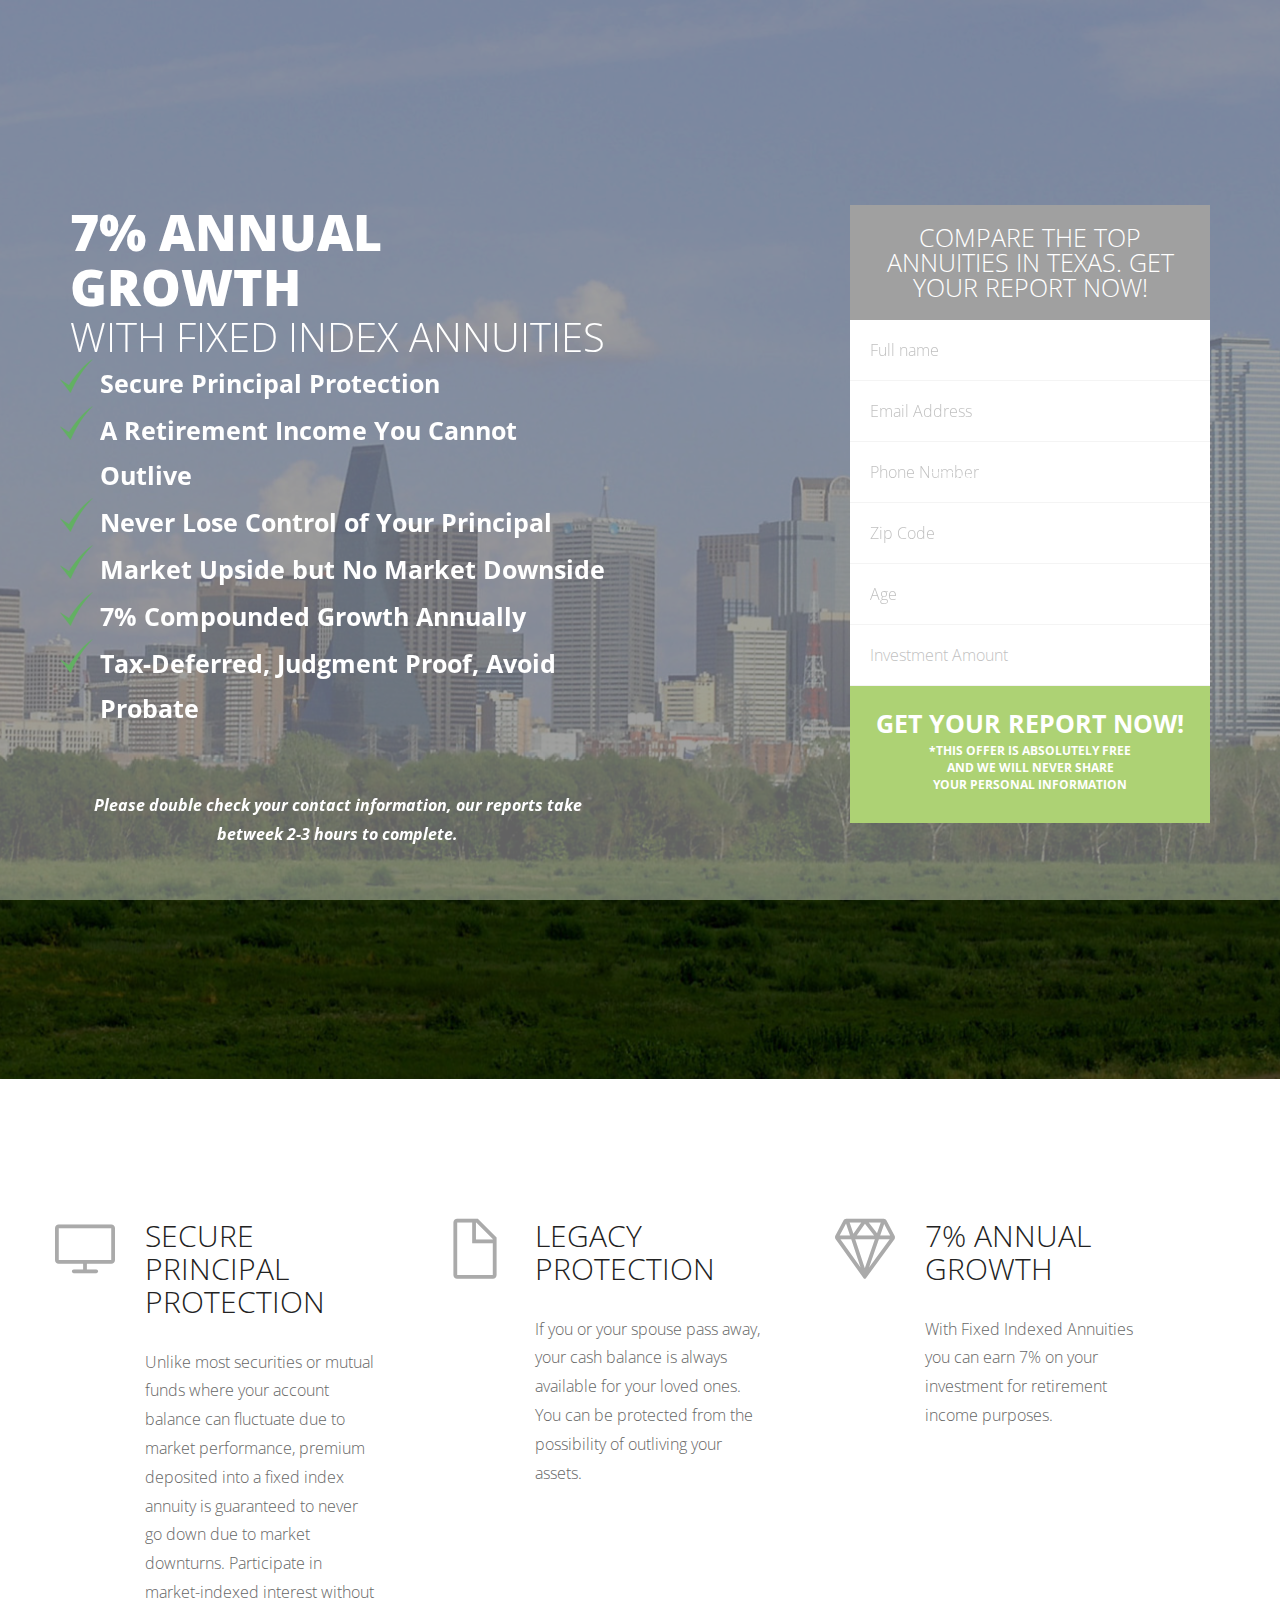
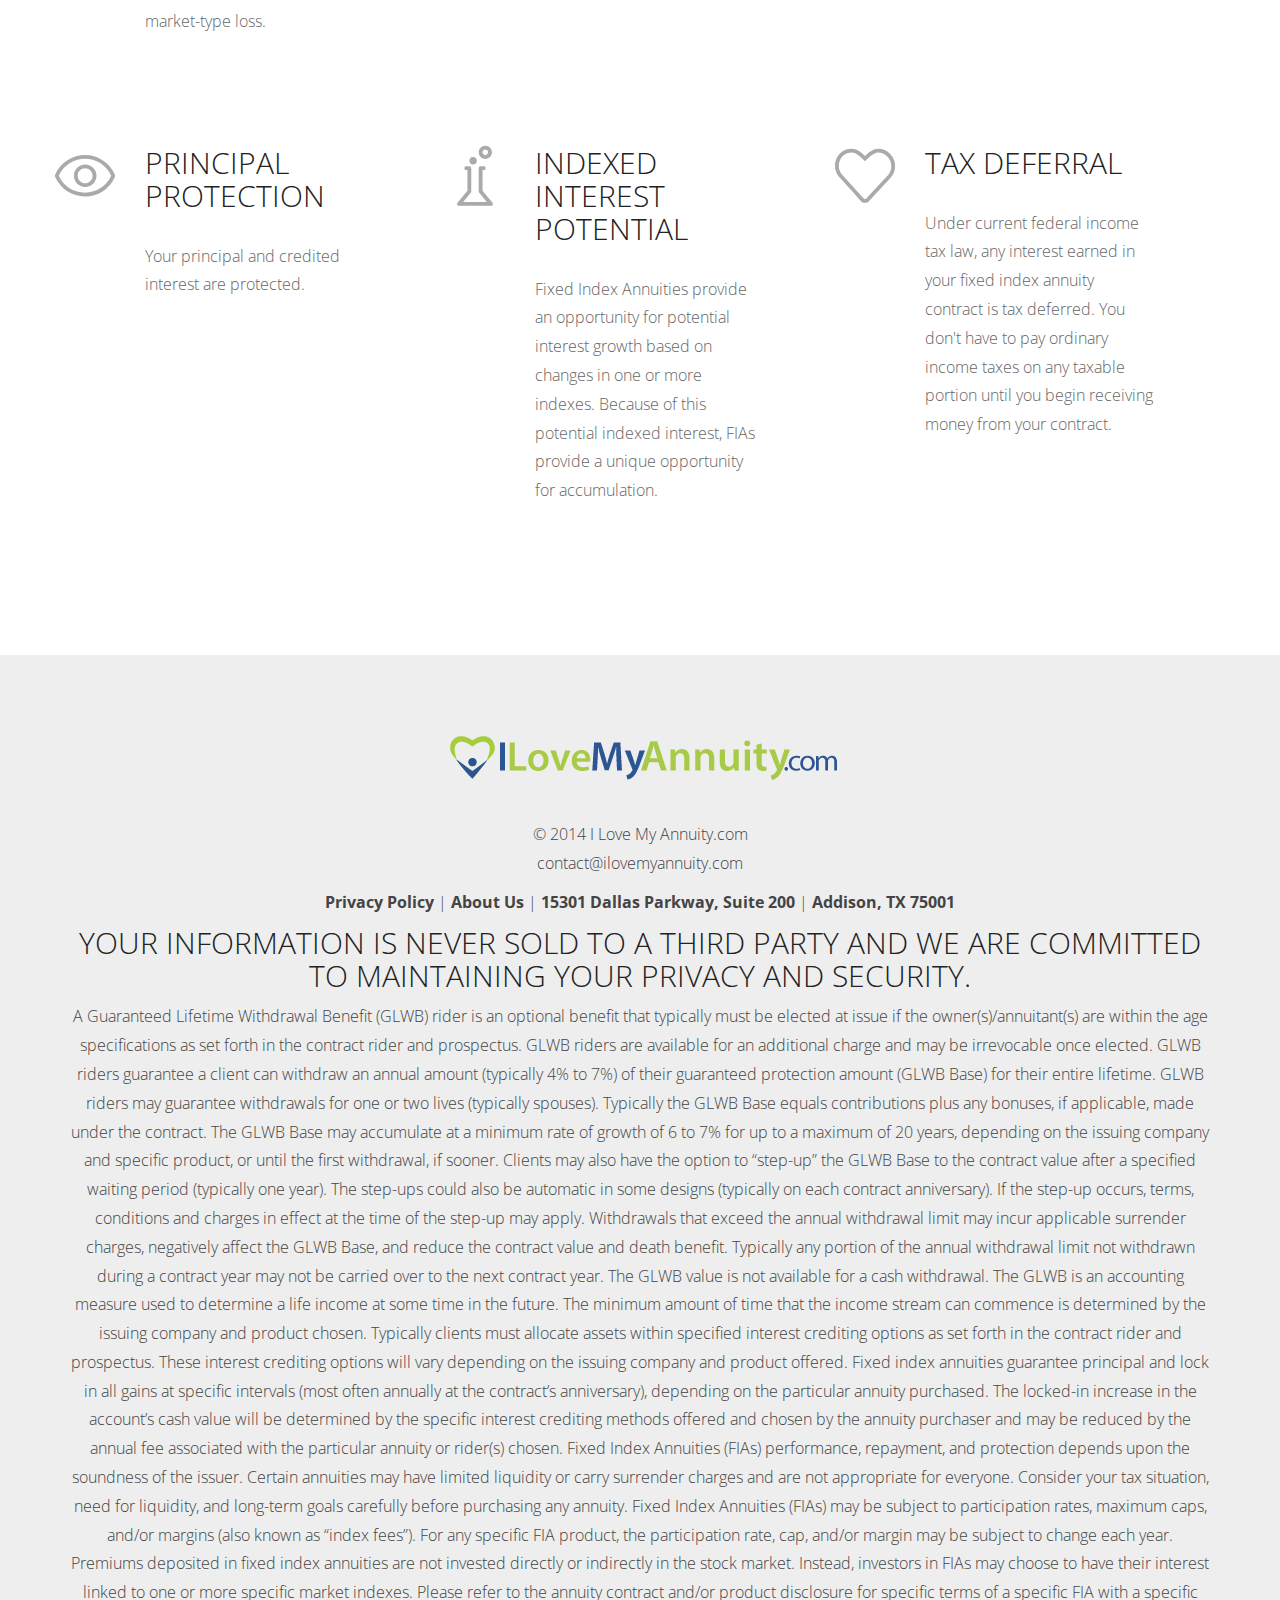
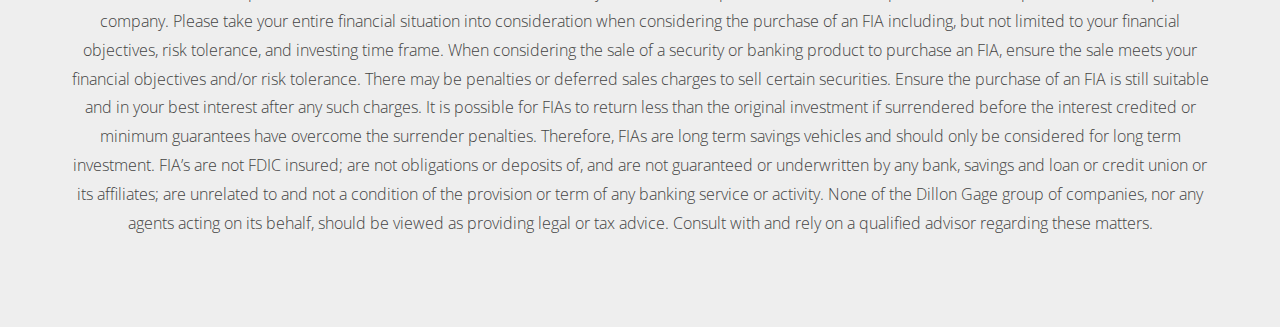
<file: index.html>
<!DOCTYPE html>

<html lang="en">
<head>

<!-- Html Page Specific -->
<meta charset="utf-8">
<title>Fixed Indexed Annuities | ILoveMyAnnuity.com</title>
<meta name="description" content="I Love My Annuity.com">
<meta name="author" content="I Love My Annuity.com">

<!-- Mobile Specific -->
<meta name="viewport" content="width=device-width, initial-scale=1, maximum-scale=1.0, user-scalable=no">

<!--[if lt IE 9]>
    <script type="text/javascript" src="scripts/html5shiv.js"></script>
<![endif]-->

<!-- CSS -->
<link rel="stylesheet" href="css/bootstrap.min.css"/>
<link rel="stylesheet" href="css/animate.css"/>
<link rel="stylesheet" href="css/simple-line-icons.css"/>
<link rel="stylesheet" href="css/style.css"/>

<!-- Favicons -->
<link rel="icon" href="images/favicon.ico">
<link rel="apple-touch-icon" href="images/apple-touch-icon.png">
<link rel="apple-touch-icon" sizes="72x72" href="images/apple-touch-icon-72x72.png">
<link rel="apple-touch-icon" sizes="114x114" href="images/apple-touch-icon-114x114.png">

<!-- HEAP ANALYTICS -->

<script type="text/javascript">
      window.heap=window.heap||[];heap.load=function(a){window._heapid=a;var b=document.createElement("script");b.type="text/javascript",b.async=!0,b.src=("https:"===document.location.protocol?"https:":"http:")+"//cdn.heapanalytics.com/js/heap.js";var c=document.getElementsByTagName("script")[0];c.parentNode.insertBefore(b,c);var d=function(a){return function(){heap.push([a].concat(Array.prototype.slice.call(arguments,0)))}},e=["identify","track"];for(var f=0;f<e.length;f++)heap[e[f]]=d(e[f])};
      heap.load("753810835");
</script>
<!-- HEAP ANALYTICS END -->
</head>

<body>

<!-- PRELOADER -->
<div id="preloader">
	<div class="clock">
		<div class="arrow_sec"></div>
		<div class="arrow_min"></div>
	</div>
</div>
<div id="wrap"> 
	
	<!-- HEADER BEGIN -->
	<header id="header">
		<div class="container"><div id="Liisa" class="FONT2">ILoveMyAnnuity.com</div>
		<div style="color:#fff; text-align:right;">
    <b><a style="color:#fff;" href="tel:+2142739448">214-273-9448</a></b> <br />SPEAK TO AN ANNUITY PROFESSIONAL
</div>
		</div>

	</header>
	<!-- HEADER END --> 
	
	<!-- INTRO BEGIN -->
	<section id="intro">
		<div class="container">
			<div class="row">
				<div class="col-lg-6 col-md-7 col-sm-6">
					<div class="slogan" >
						<h2 class="wow fadeInRight" data-wow-delay="0.6s" data-wow-duration="0.5s">7% Annual Growth</h2>
						<h3 class="wow fadeInLeft" data-wow-delay="0.9s" data-wow-duration="0.5s">with Fixed Index Annuities</h3>
						<ul class="list">
	                  <li><b>Secure Principal Protection</b></li>
	                  <li><b>A Retirement Income You Cannot Outlive</b></li>
	                  <li><b>Never Lose Control of Your Principal</b></li>
	                  <li><b>Market Upside but No Market Downside</b></li>
	                  <li><b>7% Compounded Growth Annually</b></li>
	                  <li><b>Tax-Deferred, Judgment Proof, Avoid Probate</b></li>
                    </ul>
                    <p><em><strong><center>Please double check your contact information, our reports take betweek 2-3 hours to complete.</center></strong></em></p>
					</div>
				</div>
				<div class="col-lg-4 col-lg-offset-2 col-md-5 col-sm-6">
					<form action="scripts/contact.php" role="form"  id="contact_form">
						<div class="title wow flipInX" data-wow-duration="0.6s"><center>Compare the Top Annuities in Texas. Get Your Report Now!</center></div>
						<div class="form-group">
							<input type="text" class="form-control wow flipInX" data-wow-delay="0.2s" data-wow-duration="0.2s" id="contact_name" placeholder="Full name" name="name">
						</div>
						<div class="form-group">
							<input type="email" class="form-control wow flipInX" data-wow-delay="0.4s" data-wow-duration="0.2s" id="contact_email" placeholder="Email Address" name="email">
						</div>
						<div class="form-group">
	                  		<input type="text" class="form-control wow flipInX" data-wow-delay="0.6s" data-wow-duration="0.2s" id="contact_phone" placeholder="Phone Number" name="phone">
                    	</div>
	                	<div class="form-group">
	                  		<input type="text" class="form-control wow flipInX" data-wow-delay="0.8s" data-wow-duration="0.2s" id="contact_zip" placeholder="Zip Code" name="zip">
                    	</div>
	                	<div class="form-group">
	                  		<input type="text" class="form-control wow flipInX" data-wow-delay="1s" data-wow-duration="0.2s" id="contact_age" placeholder="Age" name="age">
                    	</div>
	                	<div class="form-group">
	                  		<input type="text" class="form-control wow flipInX" data-wow-delay="1.2s" data-wow-duration="0.2s" id="contact_investment" placeholder="Investment Amount" name="investment">
                    	</div>
						<button type="submit" class="btn btn_start wow flipInX" data-wow-delay="1.4s" data-wow-duration="0.2s" id="contact_submit"><strong>Get Your Report Now!</strong><br /> <p style="font-size: 12px;"><strong>*This offer is absolutely free</strong><br /><strong> and we will never share </strong><br /><strong>your personal information</strong></p></button>
					</form>
				</div>
			</div>
		</div>

		<div id="slides" data-stellar-ratio="0.4">
			<div class="slides-container" > <img src="images/1.jpg" alt=""> <img src="images/7.jpg" alt=""><img src="images/2.jpg" alt=""> <img src="images/6.jpg" alt=""><img src="images/3.jpg" alt=""> </div>
		</div>
	</section>
	<!-- INTRO END --> 
	
<!-- SERVICES BEGIN -->
	<section id="services">
		<div class="container">
			<div class="row">
				<div class="col-md-4 service"> <i class="icon-screen-desktop"></i>
					<h4>Secure Principal Protection</h4>
					<p>Unlike most securities or mutual funds where your account balance can fluctuate due to market performance, premium deposited into a fixed index annuity is guaranteed to never go down due to market downturns. Participate in market-indexed interest without market-type loss.</p>
				</div>
				<div class="col-md-4 service"> <i class="icon-doc"></i>
					<h4>Legacy Protection</h4>
					<p>If you or your spouse pass away, your cash balance is always available for your loved ones. 
					You can be protected from the possibility of outliving your assets. 
					</p>
				</div>
				<div class="col-md-4 service"> <i class="icon-diamond"></i>
					<h4>7% Annual Growth</h4>
					<p>With Fixed Indexed Annuities you can earn 7% on your investment for retirement income purposes.</p>
				</div>
				<div class="clearfix visible-lg visible-md"></div>
				<div class="col-md-4 service"> <i class="icon-eye"></i>
					<h4>Principal Protection</h4>
					<p>Your principal and credited interest are protected.</p>
				</div>
				<div class="col-md-4 service"> <i class="icon-chemistry"></i>
					<h4>Indexed Interest Potential</h4>
					<p>Fixed Index Annuities provide an opportunity for potential interest growth based on changes in one or more indexes. Because of this potential indexed interest, FIAs provide a unique opportunity for accumulation. </p>
				</div>
				<div class="col-md-4 service"> <i class="icon-heart"></i>
					<h4>Tax Deferral</h4>
					<p>Under current federal income tax law, any interest earned in your fixed index annuity contract is tax deferred. You don't have to pay ordinary income taxes on any taxable portion until you begin receiving money from your contract. </p>
				</div>
			</div>
		</div>
	</section>
	<!-- SERVICES END --> 
	
	
	<!-- FOOTER BEGIN -->
	<footer id="footer">
		<div class="container"> <a href="#" class="logo"> <img src="./images/logo_dark.png" class="img-responsive" alt="Responsive image" /> </a>
			<p>&copy; 2014 I Love My Annuity.com <br>
				<a href="mailto:contact@ilovemyannuity.com">contact@ilovemyannuity.com</a></p>
				<p><a href="./privacy.html" alt="Privacy Policy"><b>Privacy Policy</b></a> | <a target="_blank" href="./about-us.html" title="About Us"><b>About Us</b></a> | <b>15301 Dallas Parkway, Suite 200</b> | <b>Addison, TX 75001</b></p>

				<h4>Your information is never sold to a third party and we are committed to maintaining your privacy and security.</h4>
				<p>A Guaranteed Lifetime Withdrawal Benefit (GLWB) rider is an optional benefit that typically must be elected at issue if the owner(s)/annuitant(s) are within the age specifications as set forth in the contract rider and prospectus. GLWB riders are available for an additional charge and may be irrevocable once elected. GLWB riders guarantee a client can withdraw an annual amount (typically 4% to 7%) of their guaranteed protection amount (GLWB Base) for their entire lifetime. GLWB riders may guarantee withdrawals for one or two lives (typically spouses). Typically the GLWB Base equals contributions plus any bonuses, if applicable, made under the contract. The GLWB Base may accumulate at a minimum rate of growth of 6 to 7% for up to a maximum of 20 years, depending on the issuing company and specific product, or until the first withdrawal, if sooner. Clients may also have the option to “step-up” the GLWB Base to the contract value after a specified waiting period (typically one year). The step-ups could also be automatic in some designs (typically on each contract anniversary). If the step-up occurs, terms, conditions and charges in effect at the time of the step-up may apply. Withdrawals that exceed the annual withdrawal limit may incur applicable surrender charges, negatively affect the GLWB Base, and reduce the contract value and death benefit. Typically any portion of the annual withdrawal limit not withdrawn during a contract year may not be carried over to the next contract year. The GLWB value is not available for a cash withdrawal. The GLWB is an accounting measure used to determine a life income at some time in the future. The minimum amount of time that the income stream can commence is determined by the issuing company and product chosen. Typically clients must allocate assets within specified interest crediting options as set forth in the contract rider and prospectus. These interest crediting options will vary depending on the issuing company and product offered. Fixed index annuities guarantee principal and lock in all gains at specific intervals (most often annually at the contract’s anniversary), depending on the particular annuity purchased. The locked-in increase in the account’s cash value will be determined by the specific interest crediting methods offered and chosen by the annuity purchaser and may be reduced by the annual fee associated with the particular annuity or rider(s) chosen. Fixed Index Annuities (FIAs) performance, repayment, and protection depends upon the soundness of the issuer. Certain annuities may have limited liquidity or carry surrender charges and are not appropriate for everyone. Consider your tax situation, need for liquidity, and long-term goals carefully before purchasing any annuity. Fixed Index Annuities (FIAs) may be subject to participation rates, maximum caps, and/or margins (also known as “index fees”). For any specific FIA product, the participation rate, cap, and/or margin may be subject to change each year. Premiums deposited in fixed index annuities are not invested directly or indirectly in the stock market. Instead, investors in FIAs may choose to have their interest linked to one or more specific market indexes. Please refer to the annuity contract and/or product disclosure for specific terms of a specific FIA with a specific company. Please take your entire financial situation into consideration when considering the purchase of an FIA including, but not limited to your financial objectives, risk tolerance, and investing time frame. When considering the sale of a security or banking product to purchase an FIA, ensure the sale meets your financial objectives and/or risk tolerance. There may be penalties or deferred sales charges to sell certain securities. Ensure the purchase of an FIA is still suitable and in your best interest after any such charges. It is possible for FIAs to return less than the original investment if surrendered before the interest credited or minimum guarantees have overcome the surrender penalties. Therefore, FIAs are long term savings vehicles and should only be considered for long term investment. FIA’s are not FDIC insured; are not obligations or deposits of, and are not guaranteed or underwritten by any bank, savings and loan or credit union or its affiliates; are unrelated to and not a condition of the provision or term of any banking service or activity. None of the Dillon Gage group of companies, nor any agents acting on its behalf, should be viewed as providing legal or tax advice. Consult with and rely on a qualified advisor regarding these matters. </p>
		</div>
	</footer>
	<!-- FOOTER END --> 
	
</div>


<!-- MODALS BEGIN--> 
<!-- subscribe modal-->
<div class="modal fade" id="modalSubscribe" tabindex="-1" role="dialog" aria-hidden="true">
	<div class="modal-dialog">
		<div class="modal-content">
			<button type="button" class="close" data-dismiss="modal" aria-hidden="true">&times;</button>
			<h3 class="modal-title"></h3>
		</div>
	</div>
</div>
<!-- contact modal-->
<div class="modal fade" id="modalContact" tabindex="-1" role="dialog" aria-hidden="true">
	<div class="modal-dialog">
		<div class="modal-content">
			<button type="button" class="close" data-dismiss="modal" aria-hidden="true">&times;</button>
			<h3 class="modal-title"></h3>
		</div>
	</div>
</div>
<!-- MODALS END-->




<!-- JavaScript --> 
<script src='http://codepen.io/assets/libs/fullpage/jquery.js'></script>
<script src="scripts/jquery-1.8.2.min.js"></script> 
<script src="scripts/bootstrap.min.js"></script> 
<script src="scripts/owl.carousel.min.js"></script> 
<script src="scripts/jquery.validate.min.js"></script>
<script src="https://ajax.aspnetcdn.com/ajax/jquery.validate/1.13.0/additional-methods.min.js"></script>  
<script src="scripts/wow.min.js"></script> 
<script src="scripts/smoothscroll.js"></script> 
<script src="scripts/jquery.stellar.min.js"></script> 
<script src="scripts/jquery.superslides.min.js"></script>
<script src="scripts/placeholders.jquery.min.js"></script>
<script src="scripts/custom.js"></script>
<!-- END JAVASCRIPT -->


<!-- MCAFEESECURE -->
<script type="text/javascript">
  (function() {
    var sa = document.createElement('script'); sa.type = 'text/javascript'; sa.async = true;
    sa.src = ('https:' == document.location.protocol ? 'https://cdn' : 'http://cdn') + '.ywxi.net/js/1.js';
    var s = document.getElementsByTagName('script')[0]; s.parentNode.insertBefore(sa, s);
  })();
</script>
<!-- END MCAFEESECURE -->

<!-- GOOGLE ANALYTICS -->
<script>
  (function(i,s,o,g,r,a,m){i['GoogleAnalyticsObject']=r;i[r]=i[r]||function(){
  (i[r].q=i[r].q||[]).push(arguments)},i[r].l=1*new Date();a=s.createElement(o),
  m=s.getElementsByTagName(o)[0];a.async=1;a.src=g;m.parentNode.insertBefore(a,m)
  })(window,document,'script','//www.google-analytics.com/analytics.js','ga');

  ga('create', 'UA-52347762-1', 'auto');
  ga('require', 'displayfeatures');
  ga('send', 'pageview');

</script>

<!-- GOOGLE ANALYTICS END -->

<script type="text/javascript"> 
var vv_account_id = 'GmQtZnUpN8'; 
var vv_BaseURL = (("https:" == document.location.protocol) ? "https://frontend.id-visitors.com/FrontEndWeb/" : "http://frontend.id-visitors.com/FrontEndWeb/");
(function () { 
var va = document.createElement('script'); va.type = 'text/javascript'; va.async = true; 
va.src = vv_BaseURL + 'Scripts/liveVisitAsync.js'; 
var sv = document.getElementsByTagName('script')[0]; sv.parentNode.insertBefore(va, sv); 
})(); 
</script> 

<!-- CRAZYEGG ANALYTICS  -->

<script type="text/javascript">
setTimeout(function(){var a=document.createElement("script");
var b=document.getElementsByTagName("script")[0];
a.src=document.location.protocol+"//dnn506yrbagrg.cloudfront.net/pages/scripts/0023/7814.js?"+Math.floor(new Date().getTime()/3600000);
a.async=true;a.type="text/javascript";b.parentNode.insertBefore(a,b)}, 1);
</script>

<!-- CRAZYEGG ANALYTICS END -->
<!--[if lte IE 9]>
	<script src="scripts/respond.min.js"></script>
<![endif]-->
</body>
</html>
</file>
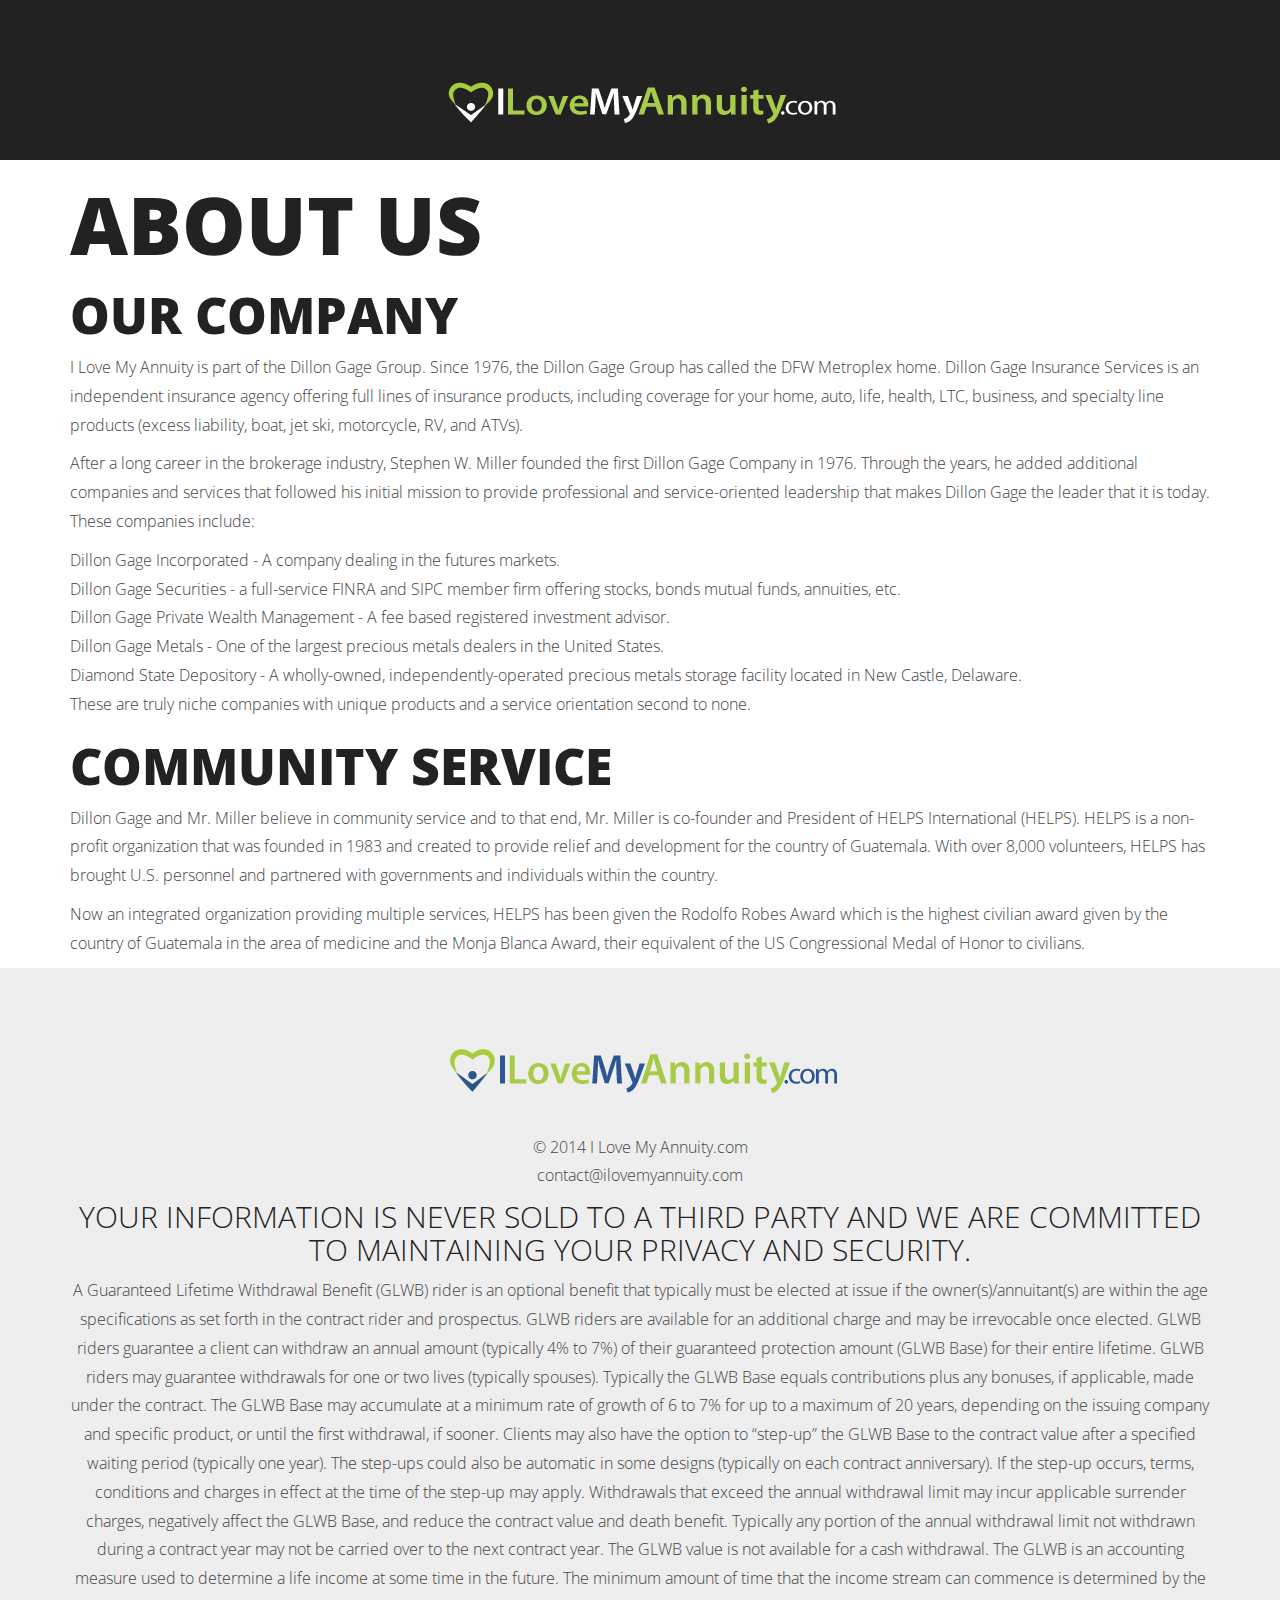
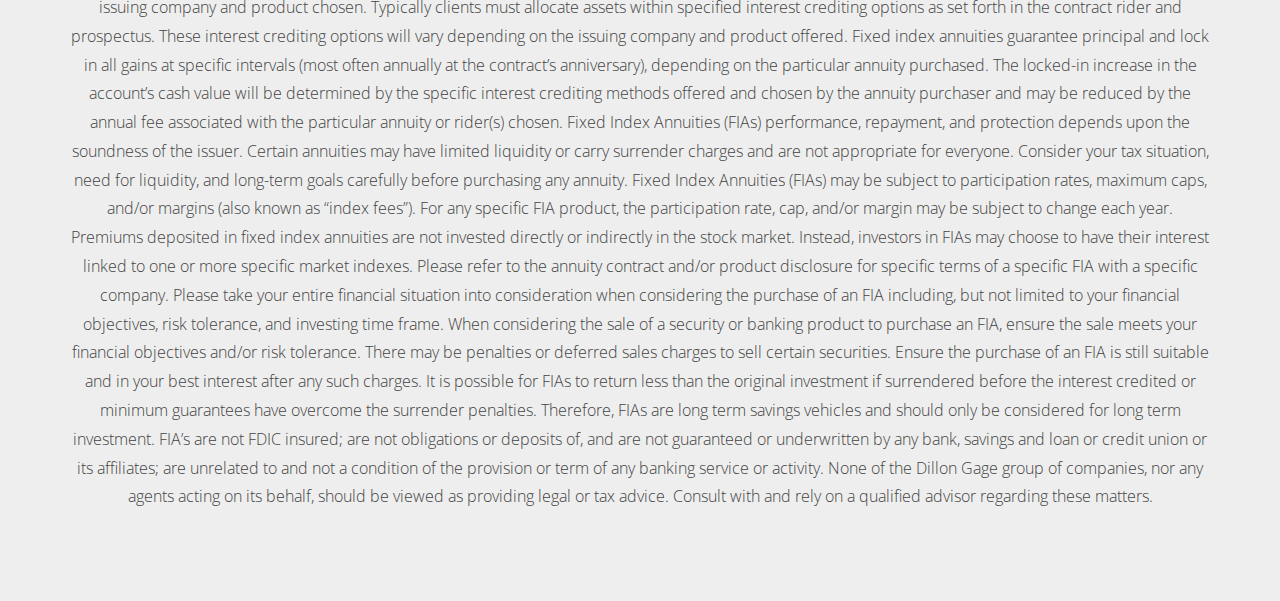
<file: about-us.html>
<!DOCTYPE html>
<html lang="en">
<head>

<!-- Html Page Specific -->
<meta charset="utf-8">
<title>About Us | I Love My Annuity.com</title>
<meta name="description" content="Startup landing page">
<meta name="author" content="I Love My Annuity.com">

<!-- Mobile Specific -->
<meta name="viewport" content="width=device-width, initial-scale=1, maximum-scale=1.0, user-scalable=no">

<!--[if lt IE 9]>
    <script type="text/javascript" src="scripts/html5shiv.js"></script>
<![endif]-->

<!-- CSS -->
<link rel="stylesheet" href="css/bootstrap.min.css"/>
<link rel="stylesheet" href="css/animate.css"/>
<link rel="stylesheet" href="css/simple-line-icons.css"/>
<link rel="stylesheet" href="css/style.css"/>

<!-- Favicons -->
<link rel="icon" href="images/favicon.png">
<link rel="apple-touch-icon" href="images/apple-touch-icon.png">
<link rel="apple-touch-icon" sizes="72x72" href="images/apple-touch-icon-72x72.png">
<link rel="apple-touch-icon" sizes="114x114" href="images/apple-touch-icon-114x114.png">

<!-- HEAP ANALYTICS -->

<script type="text/javascript">
      window.heap=window.heap||[];heap.load=function(a){window._heapid=a;var b=document.createElement("script");b.type="text/javascript",b.async=!0,b.src=("https:"===document.location.protocol?"https:":"http:")+"//cdn.heapanalytics.com/js/heap.js";var c=document.getElementsByTagName("script")[0];c.parentNode.insertBefore(b,c);var d=function(a){return function(){heap.push([a].concat(Array.prototype.slice.call(arguments,0)))}},e=["identify","track"];for(var f=0;f<e.length;f++)heap[e[f]]=d(e[f])};
      heap.load("753810835");
</script>
<!-- HEAP ANALYTICS END -->
</head>

<body>

<div id="wrap"> 
	<footer id="footer" style="background-color:#222222; height:50px;">
		<div class="container"> <a href="#" class="logo"> <img src="./images/logo.png" alt="Guarantee your retirement income" height="45" width="400" /> </a>
		</div>
	</footer>

	<section id="about" style="position: relative; padding:0; z-index:2;">
	<div class="container">
	<article id="main-content" class="editable">
     		<h1>About Us</h1>
			
			<h2>Our Company</h2>
			<p>I Love My Annuity is part of the Dillon Gage Group. Since 1976, the Dillon Gage Group has called the DFW Metroplex home.  Dillon Gage Insurance Services is an independent insurance agency offering full lines of insurance products, 
			including coverage for your home, auto, life, health, LTC, business, and specialty line products 
			(excess liability, boat, jet ski, motorcycle, RV, and ATVs).</p>
			
			<p>After a long career in the brokerage industry, Stephen W. Miller founded the first Dillon 
			Gage Company in 1976. Through the years, he added additional companies and services that 
			followed his initial mission to provide professional and service-oriented leadership that 
			makes Dillon Gage the leader that it is today. These companies include:</p>
			
			<ul>
			<li><a target="_blank" href="http://www.dillongage.com">Dillon Gage Incorporated</a> - A company dealing in the futures markets.</li>
			<li><a target="_blank" href="http://www.dillongage.com/financial/securities">Dillon Gage Securities</a> - a full-service FINRA and SIPC member firm offering stocks, bonds mutual funds, annuities, etc.</li>
			<li><a target="_blank" href="http://www.dillongagewealth.com">Dillon Gage Private Wealth Management</a> - A fee based registered investment advisor.</li>
			<li><a target="_blank" href="http://www.dillongage.com/metals">Dillon Gage Metals</a> - One of the largest precious metals dealers in the United States.</li>
			<li><a target="_blank" href="http://www.diamondstatedepository.com/">Diamond State Depository</a> - A wholly-owned, independently-operated precious metals storage facility located in New Castle, Delaware.</li>
			</ul>
			
			<p>These are truly niche companies with unique products and a service orientation second to 
			none.</p>
			
			<h2>Community Service</h2>
			<p>Dillon Gage and Mr. Miller believe in community service and to that end, Mr. Miller is co-founder and 
			President of <a target="_blank" href="http://www.helpsintl.org/">HELPS International</a> 
			(HELPS). HELPS is a non-profit organization that was founded in 1983 and created to 
			provide relief and development for the country of Guatemala. With over 8,000 volunteers, 
			HELPS has brought U.S. personnel and partnered with governments and individuals within 
			the country.</p>
			
			<p>Now an integrated organization providing multiple services, HELPS has been given the 
			Rodolfo Robes Award which is the highest civilian award given by the country of Guatemala 
			in the area of medicine and the Monja Blanca Award, their equivalent of the US Congressional 
			Medal of Honor to civilians.</p>
		</article>
		</div>
		</div>
		</div>

	<!-- FOOTER BEGIN -->
	<footer id="footer">
		<div class="container"> <a href="#" class="logo"> <img src="./images/logo_dark.png" alt="Guarantee your retirement income" height="45" width="400" /> </a>
			<p>&copy; 2014 I Love My Annuity.com <br>
				<a href="mailto:contact@ilovemyannuity.com">contact@ilovemyannuity.com</a></p>
				<h4>Your information is never sold to a third party and we are committed to maintaining your privacy and security.</h4>
				<p>A Guaranteed Lifetime Withdrawal Benefit (GLWB) rider is an optional benefit that typically must be elected at issue if the owner(s)/annuitant(s) are within the age specifications as set forth in the contract rider and prospectus. GLWB riders are available for an additional charge and may be irrevocable once elected. GLWB riders guarantee a client can withdraw an annual amount (typically 4% to 7%) of their guaranteed protection amount (GLWB Base) for their entire lifetime. GLWB riders may guarantee withdrawals for one or two lives (typically spouses). Typically the GLWB Base equals contributions plus any bonuses, if applicable, made under the contract. The GLWB Base may accumulate at a minimum rate of growth of 6 to 7% for up to a maximum of 20 years, depending on the issuing company and specific product, or until the first withdrawal, if sooner. Clients may also have the option to “step-up” the GLWB Base to the contract value after a specified waiting period (typically one year). The step-ups could also be automatic in some designs (typically on each contract anniversary). If the step-up occurs, terms, conditions and charges in effect at the time of the step-up may apply. Withdrawals that exceed the annual withdrawal limit may incur applicable surrender charges, negatively affect the GLWB Base, and reduce the contract value and death benefit. Typically any portion of the annual withdrawal limit not withdrawn during a contract year may not be carried over to the next contract year. The GLWB value is not available for a cash withdrawal. The GLWB is an accounting measure used to determine a life income at some time in the future. The minimum amount of time that the income stream can commence is determined by the issuing company and product chosen. Typically clients must allocate assets within specified interest crediting options as set forth in the contract rider and prospectus. These interest crediting options will vary depending on the issuing company and product offered. Fixed index annuities guarantee principal and lock in all gains at specific intervals (most often annually at the contract’s anniversary), depending on the particular annuity purchased. The locked-in increase in the account’s cash value will be determined by the specific interest crediting methods offered and chosen by the annuity purchaser and may be reduced by the annual fee associated with the particular annuity or rider(s) chosen. Fixed Index Annuities (FIAs) performance, repayment, and protection depends upon the soundness of the issuer. Certain annuities may have limited liquidity or carry surrender charges and are not appropriate for everyone. Consider your tax situation, need for liquidity, and long-term goals carefully before purchasing any annuity. Fixed Index Annuities (FIAs) may be subject to participation rates, maximum caps, and/or margins (also known as “index fees”). For any specific FIA product, the participation rate, cap, and/or margin may be subject to change each year. Premiums deposited in fixed index annuities are not invested directly or indirectly in the stock market. Instead, investors in FIAs may choose to have their interest linked to one or more specific market indexes. Please refer to the annuity contract and/or product disclosure for specific terms of a specific FIA with a specific company. Please take your entire financial situation into consideration when considering the purchase of an FIA including, but not limited to your financial objectives, risk tolerance, and investing time frame. When considering the sale of a security or banking product to purchase an FIA, ensure the sale meets your financial objectives and/or risk tolerance. There may be penalties or deferred sales charges to sell certain securities. Ensure the purchase of an FIA is still suitable and in your best interest after any such charges. It is possible for FIAs to return less than the original investment if surrendered before the interest credited or minimum guarantees have overcome the surrender penalties. Therefore, FIAs are long term savings vehicles and should only be considered for long term investment. FIA’s are not FDIC insured; are not obligations or deposits of, and are not guaranteed or underwritten by any bank, savings and loan or credit union or its affiliates; are unrelated to and not a condition of the provision or term of any banking service or activity. None of the Dillon Gage group of companies, nor any agents acting on its behalf, should be viewed as providing legal or tax advice. Consult with and rely on a qualified advisor regarding these matters. </p>
		</div>
	</footer>
	<!-- FOOTER END --> 
	
</div>

<!-- MCAFEESECURE -->
<script type="text/javascript">
  (function() {
    var sa = document.createElement('script'); sa.type = 'text/javascript'; sa.async = true;
    sa.src = ('https:' == document.location.protocol ? 'https://cdn' : 'http://cdn') + '.ywxi.net/js/1.js';
    var s = document.getElementsByTagName('script')[0]; s.parentNode.insertBefore(sa, s);
  })();
</script>
<!-- END MCAFEESECURE -->

<!-- GOOGLE ANALYTICS -->
<script>
  (function(i,s,o,g,r,a,m){i['GoogleAnalyticsObject']=r;i[r]=i[r]||function(){
  (i[r].q=i[r].q||[]).push(arguments)},i[r].l=1*new Date();a=s.createElement(o),
  m=s.getElementsByTagName(o)[0];a.async=1;a.src=g;m.parentNode.insertBefore(a,m)
  })(window,document,'script','//www.google-analytics.com/analytics.js','ga');

  ga('create', 'UA-52347762-1', 'auto');
  ga('require', 'displayfeatures');
  ga('send', 'pageview');

</script>

<!-- GOOGLE ANALYTICS END -->

<!--VISISTAT SNIPPET//-->
<script type="text/javascript">
//<![CDATA[
var DID=235305;
var pcheck=(window.location.protocol == "https:") ? "https://sniff.visistat.com/live.js":"http://stats.visistat.com/live.js";
document.writeln('<scr'+'ipt src="'+pcheck+'" type="text\/javascript"><\/scr'+'ipt>');
//]]>
</script>
<!--VISISTAT SNIPPET//-->

<!-- CRAZYEGG ANALYTICS  -->

<script type="text/javascript">
setTimeout(function(){var a=document.createElement("script");
var b=document.getElementsByTagName("script")[0];
a.src=document.location.protocol+"//dnn506yrbagrg.cloudfront.net/pages/scripts/0023/7814.js?"+Math.floor(new Date().getTime()/3600000);
a.async=true;a.type="text/javascript";b.parentNode.insertBefore(a,b)}, 1);
</script>

<!-- CRAZYEGG ANALYTICS END -->

<!-- JavaScript --> 
<script src="scripts/jquery-1.8.2.min.js"></script> 
<script src="scripts/bootstrap.min.js"></script> 
<script src="scripts/owl.carousel.min.js"></script> 
<script src="scripts/jquery.validate.min.js"></script> 
<script src="scripts/wow.min.js"></script> 
<script src="scripts/smoothscroll.js"></script> 
<script src="scripts/jquery.stellar.min.js"></script> 
<script src="scripts/jquery.superslides.min.js"></script>
<script src="scripts/placeholders.jquery.min.js"></script>
<script src="scripts/custom.js"></script> 

<!--[if lte IE 9]>
	<script src="scripts/respond.min.js"></script>
<![endif]-->
</body>
</html>
</file>
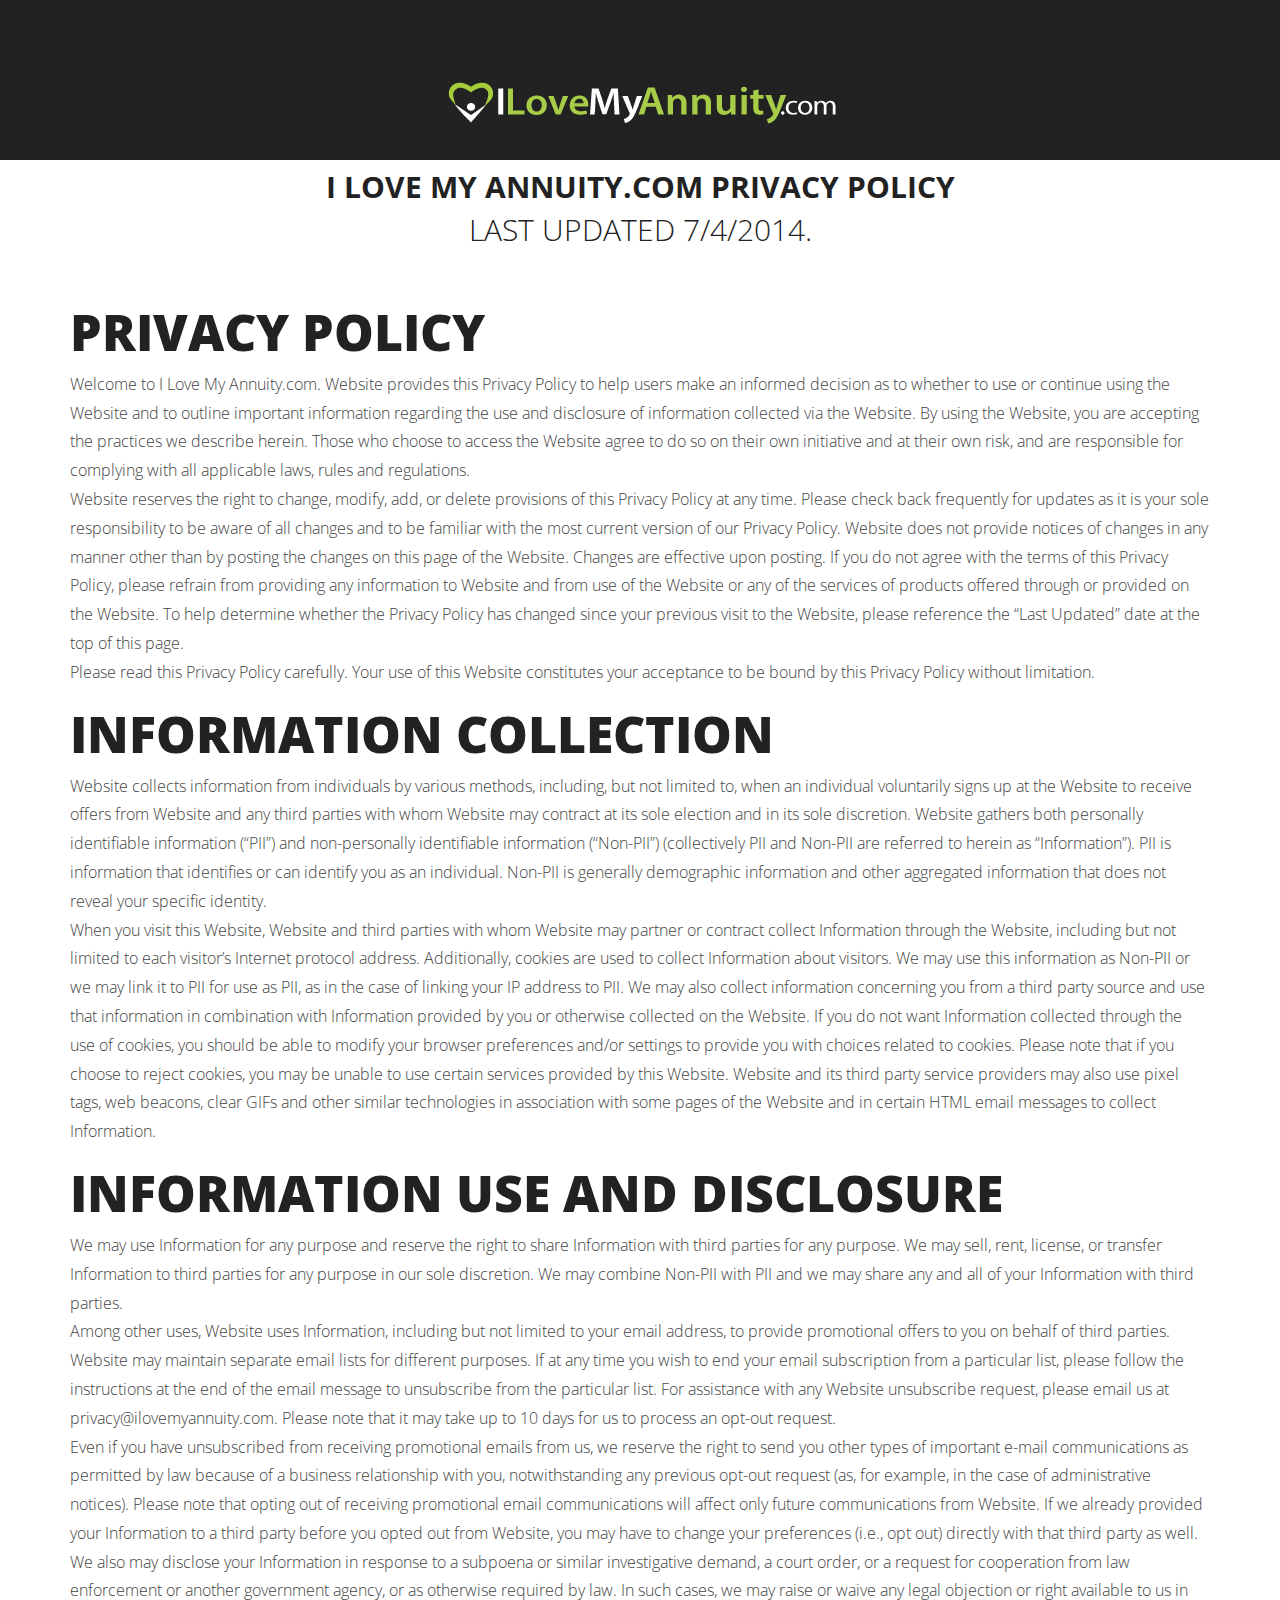
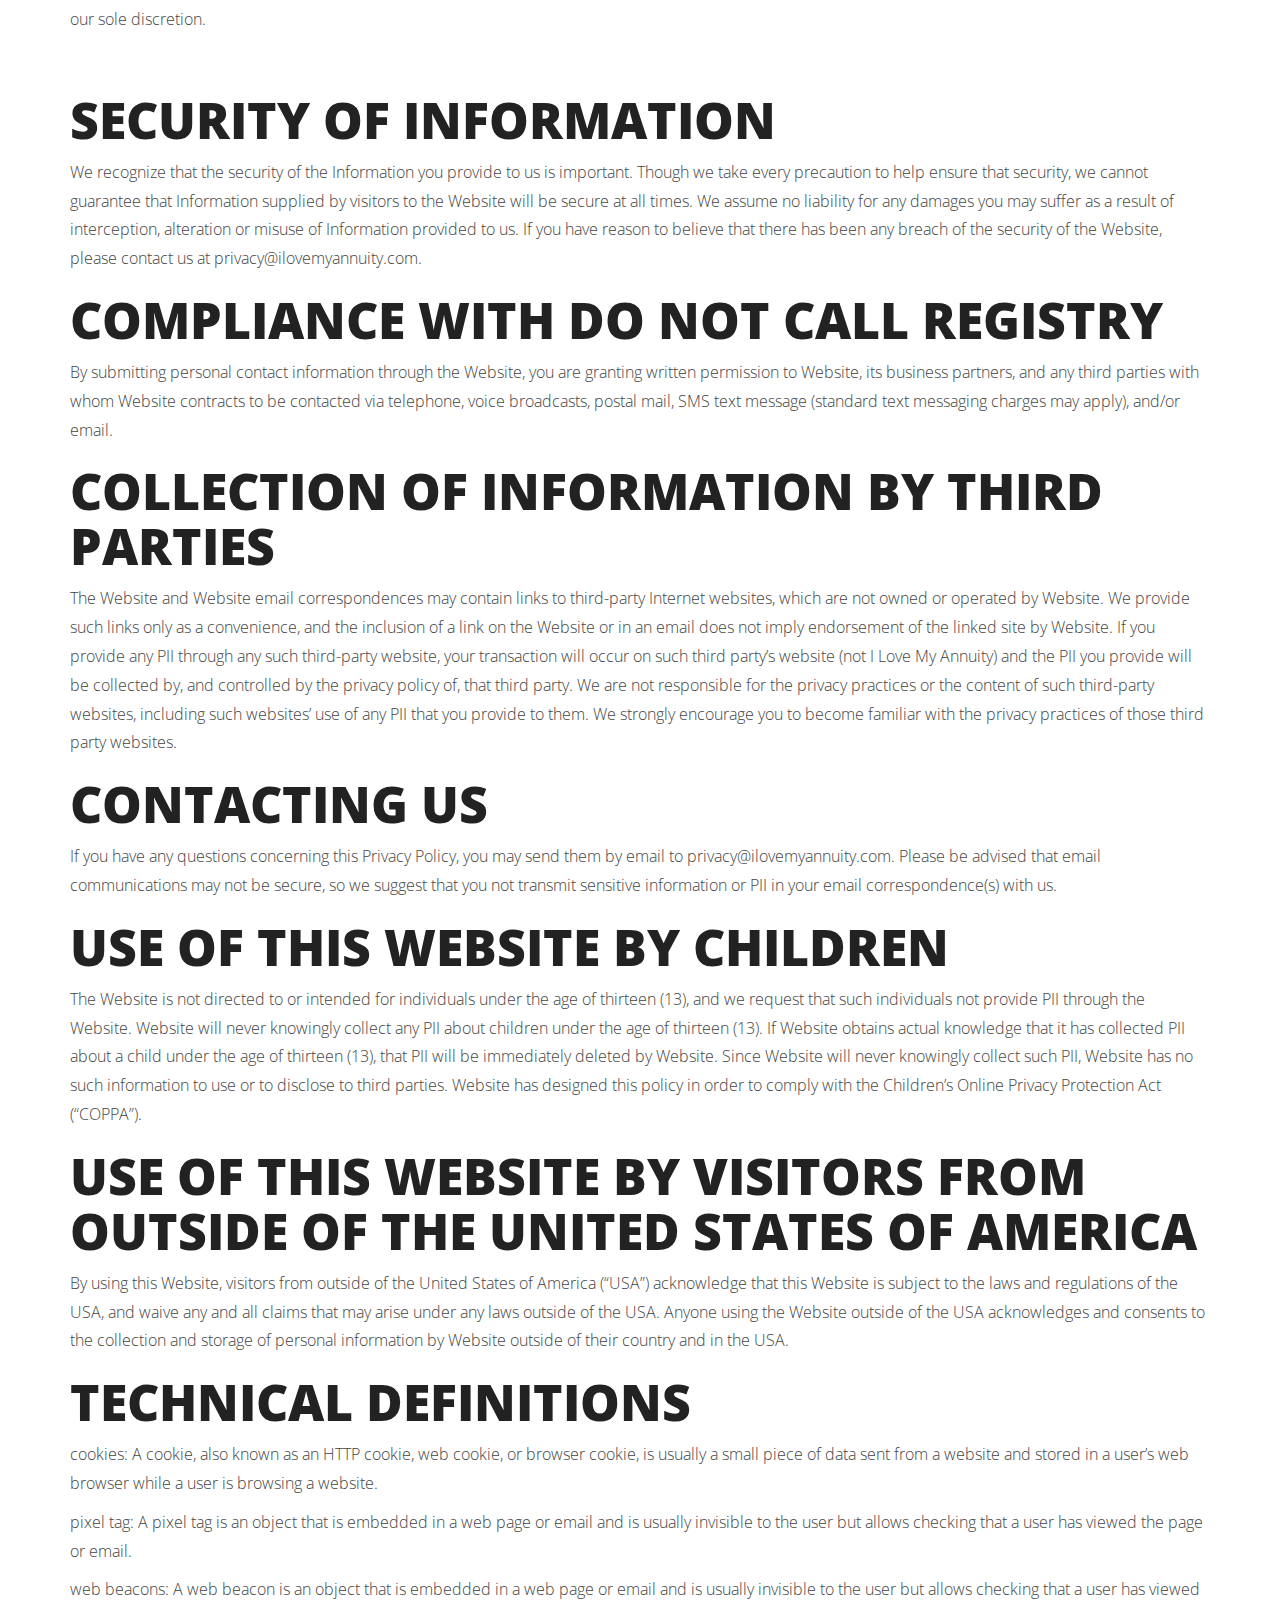
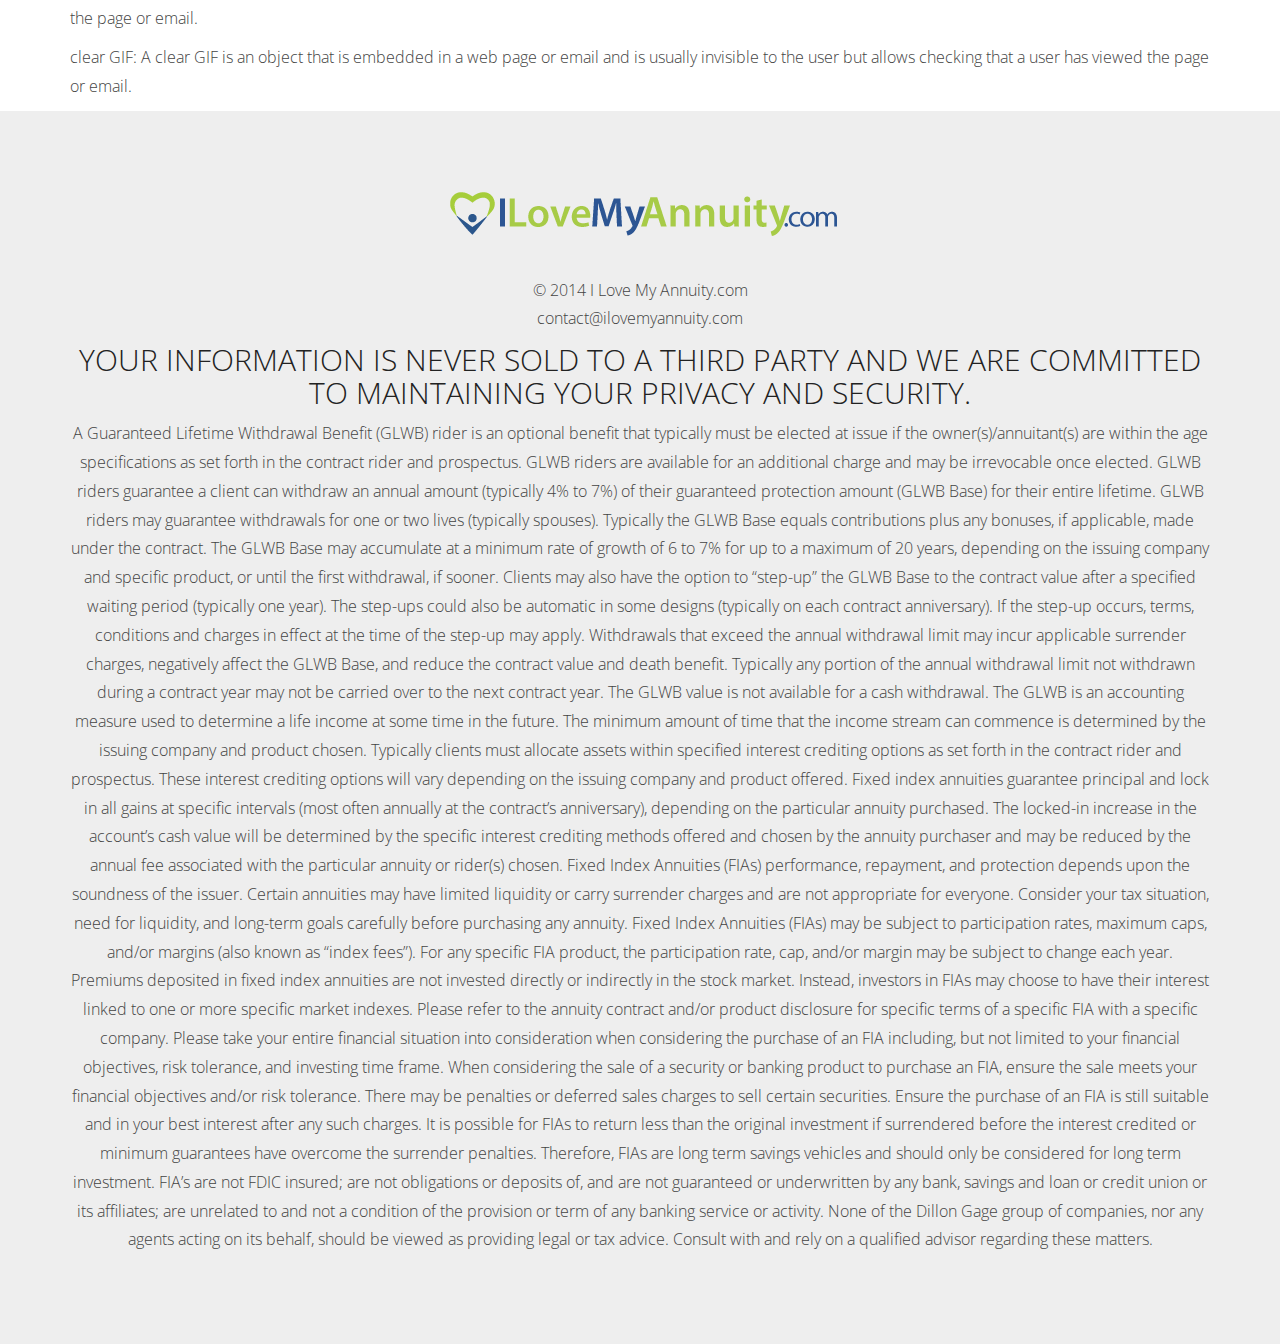
<file: privacy.html>
<!DOCTYPE html>
<html lang="en">
<head>

<!-- Html Page Specific -->
<meta charset="utf-8">
<title>Privacy Policy | I Love My Annuity.com</title>
<meta name="description" content="Startup landing page">
<meta name="author" content="I Love My Annuity.com">

<!-- Mobile Specific -->
<meta name="viewport" content="width=device-width, initial-scale=1, maximum-scale=1.0, user-scalable=no">

<!--[if lt IE 9]>
    <script type="text/javascript" src="scripts/html5shiv.js"></script>
<![endif]-->

<!-- CSS -->
<link rel="stylesheet" href="css/bootstrap.min.css"/>
<link rel="stylesheet" href="css/animate.css"/>
<link rel="stylesheet" href="css/simple-line-icons.css"/>
<link rel="stylesheet" href="css/style.css"/>

<!-- Favicons -->
<link rel="icon" href="images/favicon.png">
<link rel="apple-touch-icon" href="images/apple-touch-icon.png">
<link rel="apple-touch-icon" sizes="72x72" href="images/apple-touch-icon-72x72.png">
<link rel="apple-touch-icon" sizes="114x114" href="images/apple-touch-icon-114x114.png">

<!-- HEAP ANALYTICS -->

<script type="text/javascript">
      window.heap=window.heap||[];heap.load=function(a){window._heapid=a;var b=document.createElement("script");b.type="text/javascript",b.async=!0,b.src=("https:"===document.location.protocol?"https:":"http:")+"//cdn.heapanalytics.com/js/heap.js";var c=document.getElementsByTagName("script")[0];c.parentNode.insertBefore(b,c);var d=function(a){return function(){heap.push([a].concat(Array.prototype.slice.call(arguments,0)))}},e=["identify","track"];for(var f=0;f<e.length;f++)heap[e[f]]=d(e[f])};
      heap.load("753810835");
</script>
<!-- HEAP ANALYTICS END -->
</head>

<body>

<div id="wrap"> 
	<footer id="footer" style="background-color:#222222; height:50px;">
		<div class="container"> <a href="https://ilovemyannuity.com" class="logo"> <img src="./images/logo.png" alt="Guarantee your retirement income" height="45" width="400" /> </a>
		</div>
	</footer>

	<section id="privacy" style="position: relative; padding:0; z-index:2;">
	<div class="container">
	<article id="main-content" class="editable">
     		<h4><center><b>I LOVE MY ANNUITY.COM PRIVACY POLICY</b><center></h4>
     		<h4><center>Last Updated 7/4/2014.</center></h4>
     		<br />
			
			<h2>PRIVACY POLICY</h2>
			<p>Welcome to I Love My Annuity.com. Website provides this Privacy Policy to help users make an informed decision as to whether to use or continue using the Website and to outline important information regarding the use and disclosure of information collected via the Website. By using the Website, you are accepting the practices we describe herein. Those who choose to access the Website agree to do so on their own initiative and at their own risk, and are responsible for complying with all applicable laws, rules and regulations. 
			<br />
			Website reserves the right to change, modify, add, or delete provisions of this Privacy Policy at any time. Please check back frequently for updates as it is your sole responsibility to be aware of all changes and to be familiar with the most current version of our Privacy Policy. Website does not provide notices of changes in any manner other than by posting the changes on this page of the Website. Changes are effective upon posting. If you do not agree with the terms of this Privacy Policy, please refrain from providing any information to Website and from use of the Website or any of the services of products offered through or provided on the Website. To help determine whether the Privacy Policy has changed since your previous visit to the Website, please reference the “Last Updated” date at the top of this page. 
			<br />
			Please read this Privacy Policy carefully. Your use of this Website constitutes your acceptance to be bound by this Privacy Policy without limitation. 	
			</p>

			<h2>INFORMATION COLLECTION</h2>
			<p>Website collects information from individuals by various methods, including, but not limited to, when an individual voluntarily signs up at the Website to receive offers from Website and any third parties with whom Website may contract at its sole election and in its sole discretion. Website gathers both personally identifiable information (“PII”) and non-personally identifiable information (“Non-PII”) (collectively PII and Non-PII are referred to herein as “Information”). PII is information that identifies or can identify you as an individual. Non-PII is generally demographic information and other aggregated information that does not reveal your specific identity.
			<br />
			When you visit this Website, Website and third parties with whom Website may partner or contract collect Information through the Website, including but not limited to each visitor’s Internet protocol address. Additionally, cookies are used to collect Information about visitors. We may use this information as Non-PII or we may link it to PII for use as PII, as in the case of linking your IP address to PII. We may also collect information concerning you from a third party source and use that information in combination with Information provided by you or otherwise collected on the Website. If you do not want Information collected through the use of cookies, you should be able to modify your browser preferences and/or settings to provide you with choices related to cookies. Please note that if you choose to reject cookies, you may be unable to use certain services provided by this Website. Website and its third party service providers may also use pixel tags, web beacons, clear GIFs and other similar technologies in association with some pages of the Website and in certain HTML email messages to collect Information.</p>

			
			<h2>INFORMATION USE AND DISCLOSURE</h2>
<p>We may use Information for any purpose and reserve the right to share Information with third parties for any purpose. We may sell, rent, license, or transfer Information to third parties for any purpose in our sole discretion. We may combine Non-PII with PII and we may share any and all of your Information with third parties.  <br />
Among other uses, Website uses Information, including but not limited to your email address, to provide promotional offers to you on behalf of third parties. Website may maintain separate email lists for different purposes. If at any time you wish to end your email subscription from a particular list, please follow the instructions at the end of the email message to unsubscribe from the particular list. For assistance with any Website unsubscribe request, please email us at privacy@ilovemyannuity.com. Please note that it may take up to 10 days for us to process an opt-out request.  <br />
Even if you have unsubscribed from receiving promotional emails from us, we reserve the right to send you other types of important e-mail communications as permitted by law because of a business relationship with you, notwithstanding any previous opt-out request (as, for example, in the case of administrative notices). Please note that opting out of receiving promotional email communications will affect only future communications from Website. If we already provided your Information to a third party before you opted out from Website, you may have to change your preferences (i.e., opt out) directly with that third party as well.  <br />
We also may disclose your Information in response to a subpoena or similar investigative demand, a court order, or a request for cooperation from law enforcement or another government agency, or as otherwise required by law. In such cases, we may raise or waive any legal objection or right available to us in our sole discretion. </p><br />
<h2>SECURITY OF INFORMATION</h2>
<p>We recognize that the security of the Information you provide to us is important. Though we take every precaution to help ensure that security, we cannot guarantee that Information supplied by visitors to the Website will be secure at all times. We assume no liability for any damages you may suffer as a result of interception, alteration or misuse of Information provided to us. If you have reason to believe that there has been any breach of the security of the Website, please contact us at <a href="mailto:privacy@ilovemyannuity.com">privacy@ilovemyannuity.com</a>. </p>
<h2>COMPLIANCE WITH DO NOT CALL REGISTRY</h2> 
<p>By submitting personal contact information through the Website, you are granting written permission to Website, its business partners, and any third parties with whom Website contracts to be contacted via telephone, voice broadcasts, postal mail, SMS text message (standard text messaging charges may apply), and/or email. </p>
<h2>COLLECTION OF INFORMATION BY THIRD PARTIES</h2> 
<p>The Website and Website email correspondences may contain links to third-party Internet websites, which are not owned or operated by Website. We provide such links only as a convenience, and the inclusion of a link on the Website or in an email does not imply endorsement of the linked site by Website. If you provide any PII through any such third-party website, your transaction will occur on such third party’s website (not I Love My Annuity) and the PII you provide will be collected by, and controlled by the privacy policy of, that third party. We are not responsible for the privacy practices or the content of such third-party websites, including such websites’ use of any PII that you provide to them. We strongly encourage you to become familiar with the privacy practices of those third party websites. </p>
<h2>CONTACTING US</h2>
<p>If you have any questions concerning this Privacy Policy, you may send them by email to <a href="mailto:privacy@ilovemyannuity.com">privacy@ilovemyannuity.com</a>. Please be advised that email communications may not be secure, so we suggest that you not transmit sensitive information or PII in your email correspondence(s) with us. </p>
<h2>USE OF THIS WEBSITE BY CHILDREN</h2>
<p>The Website is not directed to or intended for individuals under the age of thirteen (13), and we request that such individuals not provide PII through the Website. Website will never knowingly collect any PII about children under the age of thirteen (13). If Website obtains actual knowledge that it has collected PII about a child under the age of thirteen (13), that PII will be immediately deleted by Website. Since Website will never knowingly collect such PII, Website has no such information to use or to disclose to third parties. Website has designed this policy in order to comply with the Children’s Online Privacy Protection Act (“COPPA”). </p>
<h2>USE OF THIS WEBSITE BY VISITORS FROM OUTSIDE OF THE UNITED STATES OF AMERICA</h2>
<p>By using this Website, visitors from outside of the United States of America (“USA”) acknowledge that this Website is subject to the laws and regulations of the USA, and waive any and all claims that may arise under any laws outside of the USA. Anyone using the Website outside of the USA acknowledges and consents to the collection and storage of personal information by Website outside of their country and in the USA. </p>
<h2>Technical Definitions</h2>
<p>cookies: A cookie, also known as an HTTP cookie, web cookie, or browser cookie, is usually a small piece of data sent from a website and stored in a user’s web browser while a user is browsing a website. </p>
<p>pixel tag: A pixel tag is an object that is embedded in a web page or email and is usually invisible to the user but allows checking that a user has viewed the page or email. </p>
<p>web beacons: A web beacon is an object that is embedded in a web page or email and is usually invisible to the user but allows checking that a user has viewed the page or email. </p>
<p>clear GIF: A clear GIF is an object that is embedded in a web page or email and is usually invisible to the user but allows checking that a user has viewed the page or email. </p>
			

		</article>
		</div>
		</div>
		</div>

	<!-- FOOTER BEGIN -->
	<footer id="footer">
		<div class="container"> <a href="https://ilovemyannuity.com" class="logo"> <img src="./images/logo_dark.png" alt="Guarantee your retirement income" height="45" width="400" /> </a>
			<p>&copy; 2014 I Love My Annuity.com <br>
				<a href="mailto:contact@ilovemyannuity.com">contact@ilovemyannuity.com</a></p>
				<h4>Your information is never sold to a third party and we are committed to maintaining your privacy and security.</h4>
				<p>A Guaranteed Lifetime Withdrawal Benefit (GLWB) rider is an optional benefit that typically must be elected at issue if the owner(s)/annuitant(s) are within the age specifications as set forth in the contract rider and prospectus. GLWB riders are available for an additional charge and may be irrevocable once elected. GLWB riders guarantee a client can withdraw an annual amount (typically 4% to 7%) of their guaranteed protection amount (GLWB Base) for their entire lifetime. GLWB riders may guarantee withdrawals for one or two lives (typically spouses). Typically the GLWB Base equals contributions plus any bonuses, if applicable, made under the contract. The GLWB Base may accumulate at a minimum rate of growth of 6 to 7% for up to a maximum of 20 years, depending on the issuing company and specific product, or until the first withdrawal, if sooner. Clients may also have the option to “step-up” the GLWB Base to the contract value after a specified waiting period (typically one year). The step-ups could also be automatic in some designs (typically on each contract anniversary). If the step-up occurs, terms, conditions and charges in effect at the time of the step-up may apply. Withdrawals that exceed the annual withdrawal limit may incur applicable surrender charges, negatively affect the GLWB Base, and reduce the contract value and death benefit. Typically any portion of the annual withdrawal limit not withdrawn during a contract year may not be carried over to the next contract year. The GLWB value is not available for a cash withdrawal. The GLWB is an accounting measure used to determine a life income at some time in the future. The minimum amount of time that the income stream can commence is determined by the issuing company and product chosen. Typically clients must allocate assets within specified interest crediting options as set forth in the contract rider and prospectus. These interest crediting options will vary depending on the issuing company and product offered. Fixed index annuities guarantee principal and lock in all gains at specific intervals (most often annually at the contract’s anniversary), depending on the particular annuity purchased. The locked-in increase in the account’s cash value will be determined by the specific interest crediting methods offered and chosen by the annuity purchaser and may be reduced by the annual fee associated with the particular annuity or rider(s) chosen. Fixed Index Annuities (FIAs) performance, repayment, and protection depends upon the soundness of the issuer. Certain annuities may have limited liquidity or carry surrender charges and are not appropriate for everyone. Consider your tax situation, need for liquidity, and long-term goals carefully before purchasing any annuity. Fixed Index Annuities (FIAs) may be subject to participation rates, maximum caps, and/or margins (also known as “index fees”). For any specific FIA product, the participation rate, cap, and/or margin may be subject to change each year. Premiums deposited in fixed index annuities are not invested directly or indirectly in the stock market. Instead, investors in FIAs may choose to have their interest linked to one or more specific market indexes. Please refer to the annuity contract and/or product disclosure for specific terms of a specific FIA with a specific company. Please take your entire financial situation into consideration when considering the purchase of an FIA including, but not limited to your financial objectives, risk tolerance, and investing time frame. When considering the sale of a security or banking product to purchase an FIA, ensure the sale meets your financial objectives and/or risk tolerance. There may be penalties or deferred sales charges to sell certain securities. Ensure the purchase of an FIA is still suitable and in your best interest after any such charges. It is possible for FIAs to return less than the original investment if surrendered before the interest credited or minimum guarantees have overcome the surrender penalties. Therefore, FIAs are long term savings vehicles and should only be considered for long term investment. FIA’s are not FDIC insured; are not obligations or deposits of, and are not guaranteed or underwritten by any bank, savings and loan or credit union or its affiliates; are unrelated to and not a condition of the provision or term of any banking service or activity. None of the Dillon Gage group of companies, nor any agents acting on its behalf, should be viewed as providing legal or tax advice. Consult with and rely on a qualified advisor regarding these matters. </p>
		</div>
	</footer>
	<!-- FOOTER END --> 
	
</div>

<!-- MCAFEESECURE -->
<script type="text/javascript">
  (function() {
    var sa = document.createElement('script'); sa.type = 'text/javascript'; sa.async = true;
    sa.src = ('https:' == document.location.protocol ? 'https://cdn' : 'http://cdn') + '.ywxi.net/js/1.js';
    var s = document.getElementsByTagName('script')[0]; s.parentNode.insertBefore(sa, s);
  })();
</script>
<!-- END MCAFEESECURE -->

<!-- GOOGLE ANALYTICS -->
<script>
  (function(i,s,o,g,r,a,m){i['GoogleAnalyticsObject']=r;i[r]=i[r]||function(){
  (i[r].q=i[r].q||[]).push(arguments)},i[r].l=1*new Date();a=s.createElement(o),
  m=s.getElementsByTagName(o)[0];a.async=1;a.src=g;m.parentNode.insertBefore(a,m)
  })(window,document,'script','//www.google-analytics.com/analytics.js','ga');

  ga('create', 'UA-52347762-1', 'auto');
  ga('require', 'displayfeatures');
  ga('send', 'pageview');

</script>

<!-- GOOGLE ANALYTICS END -->

<!--VISISTAT SNIPPET//-->
<script type="text/javascript">
//<![CDATA[
var DID=235305;
var pcheck=(window.location.protocol == "https:") ? "https://sniff.visistat.com/live.js":"http://stats.visistat.com/live.js";
document.writeln('<scr'+'ipt src="'+pcheck+'" type="text\/javascript"><\/scr'+'ipt>');
//]]>
</script>
<!--VISISTAT SNIPPET//-->

<!-- CRAZYEGG ANALYTICS  -->

<script type="text/javascript">
setTimeout(function(){var a=document.createElement("script");
var b=document.getElementsByTagName("script")[0];
a.src=document.location.protocol+"//dnn506yrbagrg.cloudfront.net/pages/scripts/0023/7814.js?"+Math.floor(new Date().getTime()/3600000);
a.async=true;a.type="text/javascript";b.parentNode.insertBefore(a,b)}, 1);
</script>

<!-- CRAZYEGG ANALYTICS END -->

<!-- JavaScript --> 
<script src="scripts/jquery-1.8.2.min.js"></script> 
<script src="scripts/bootstrap.min.js"></script> 
<script src="scripts/owl.carousel.min.js"></script> 
<script src="scripts/jquery.validate.min.js"></script> 
<script src="scripts/wow.min.js"></script> 
<script src="scripts/smoothscroll.js"></script> 
<script src="scripts/jquery.stellar.min.js"></script> 
<script src="scripts/jquery.superslides.min.js"></script>
<script src="scripts/placeholders.jquery.min.js"></script>
<script src="scripts/custom.js"></script> 

<!--[if lte IE 9]>
	<script src="scripts/respond.min.js"></script>
<![endif]-->
</body>
</html>
</file>
<file: css/simple-line-icons.css>
@font-face {
	font-family: 'Simple-Line-Icons';
	src:url('../fonts/Simple-Line-Icons.eot');
	src:url('../fonts/Simple-Line-Icons.eot?#iefix') format('embedded-opentype'),
		url('../fonts/Simple-Line-Icons.woff') format('woff'),
		url('../fonts/Simple-Line-Icons.ttf') format('truetype'),
		url('../fonts/Simple-Line-Icons.svg#Simple-Line-Icons') format('svg');
	font-weight: normal;
	font-style: normal;
}

/* Use the following CSS code if you want to use data attributes for inserting your icons */
[data-icon]:before {
	font-family: 'Simple-Line-Icons';
	content: attr(data-icon);
	speak: none;
	font-weight: normal;
	font-variant: normal;
	text-transform: none;
	line-height: 1;
	-webkit-font-smoothing: antialiased;
	-moz-osx-font-smoothing: grayscale;
}

/* Use the following CSS code if you want to have a class per icon */
/*
Instead of a list of all class selectors,
you can use the generic selector below, but it's slower:
[class*="icon-"] {
*/
.icon-user-female, .icon-user-follow, .icon-user-following, .icon-user-unfollow, .icon-trophy, .icon-screen-smartphone, .icon-screen-desktop, .icon-plane, .icon-notebook, .icon-moustache, .icon-mouse, .icon-magnet, .icon-energy, .icon-emoticon-smile, .icon-disc, .icon-cursor-move, .icon-crop, .icon-credit-card, .icon-chemistry, .icon-user, .icon-speedometer, .icon-social-youtube, .icon-social-twitter, .icon-social-tumblr, .icon-social-facebook, .icon-social-dropbox, .icon-social-dribbble, .icon-shield, .icon-screen-tablet, .icon-magic-wand, .icon-hourglass, .icon-graduation, .icon-ghost, .icon-game-controller, .icon-fire, .icon-eyeglasses, .icon-envelope-open, .icon-envelope-letter, .icon-bell, .icon-badge, .icon-anchor, .icon-wallet, .icon-vector, .icon-speech, .icon-puzzle, .icon-printer, .icon-present, .icon-playlist, .icon-pin, .icon-picture, .icon-map, .icon-layers, .icon-handbag, .icon-globe-alt, .icon-globe, .icon-frame, .icon-folder-alt, .icon-film, .icon-feed, .icon-earphones-alt, .icon-earphones, .icon-drop, .icon-drawer, .icon-docs, .icon-directions, .icon-direction, .icon-diamond, .icon-cup, .icon-compass, .icon-call-out, .icon-call-in, .icon-call-end, .icon-calculator, .icon-bubbles, .icon-briefcase, .icon-book-open, .icon-basket-loaded, .icon-basket, .icon-bag, .icon-action-undo, .icon-action-redo, .icon-wrench, .icon-umbrella, .icon-trash, .icon-tag, .icon-support, .icon-size-fullscreen, .icon-size-actual, .icon-shuffle, .icon-share-alt, .icon-share, .icon-rocket, .icon-question, .icon-pie-chart, .icon-pencil, .icon-note, .icon-music-tone-alt, .icon-music-tone, .icon-microphone, .icon-loop, .icon-logout, .icon-login, .icon-list, .icon-like, .icon-home, .icon-grid, .icon-graph, .icon-equalizer, .icon-dislike, .icon-cursor, .icon-control-start, .icon-control-rewind, .icon-control-play, .icon-control-pause, .icon-control-forward, .icon-control-end, .icon-calendar, .icon-bulb, .icon-bar-chart, .icon-arrow-up, .icon-arrow-right, .icon-arrow-left, .icon-arrow-down, .icon-ban, .icon-bubble, .icon-camcorder, .icon-camera, .icon-check, .icon-clock, .icon-close, .icon-cloud-download, .icon-cloud-upload, .icon-doc, .icon-envelope, .icon-eye, .icon-flag, .icon-folder, .icon-heart, .icon-info, .icon-key, .icon-link, .icon-lock, .icon-lock-open, .icon-magnifier, .icon-magnifier-add, .icon-magnifier-remove, .icon-paper-clip, .icon-paper-plane, .icon-plus, .icon-pointer, .icon-power, .icon-refresh, .icon-reload, .icon-settings, .icon-star, .icon-symbol-female, .icon-symbol-male, .icon-target, .icon-volume-1, .icon-volume-2, .icon-volume-off, .icon-users {
	font-family: 'Simple-Line-Icons';
	speak: none;
	font-style: normal;
	font-weight: normal;
	font-variant: normal;
	text-transform: none;
	line-height: 1;
	-webkit-font-smoothing: antialiased;
}
.icon-user-female:before {
	content: "\e000";
}
.icon-user-follow:before {
	content: "\e002";
}
.icon-user-following:before {
	content: "\e003";
}
.icon-user-unfollow:before {
	content: "\e004";
}
.icon-trophy:before {
	content: "\e006";
}
.icon-screen-smartphone:before {
	content: "\e010";
}
.icon-screen-desktop:before {
	content: "\e011";
}
.icon-plane:before {
	content: "\e012";
}
.icon-notebook:before {
	content: "\e013";
}
.icon-moustache:before {
	content: "\e014";
}
.icon-mouse:before {
	content: "\e015";
}
.icon-magnet:before {
	content: "\e016";
}
.icon-energy:before {
	content: "\e020";
}
.icon-emoticon-smile:before {
	content: "\e021";
}
.icon-disc:before {
	content: "\e022";
}
.icon-cursor-move:before {
	content: "\e023";
}
.icon-crop:before {
	content: "\e024";
}
.icon-credit-card:before {
	content: "\e025";
}
.icon-chemistry:before {
	content: "\e026";
}
.icon-user:before {
	content: "\e005";
}
.icon-speedometer:before {
	content: "\e007";
}
.icon-social-youtube:before {
	content: "\e008";
}
.icon-social-twitter:before {
	content: "\e009";
}
.icon-social-tumblr:before {
	content: "\e00a";
}
.icon-social-facebook:before {
	content: "\e00b";
}
.icon-social-dropbox:before {
	content: "\e00c";
}
.icon-social-dribbble:before {
	content: "\e00d";
}
.icon-shield:before {
	content: "\e00e";
}
.icon-screen-tablet:before {
	content: "\e00f";
}
.icon-magic-wand:before {
	content: "\e017";
}
.icon-hourglass:before {
	content: "\e018";
}
.icon-graduation:before {
	content: "\e019";
}
.icon-ghost:before {
	content: "\e01a";
}
.icon-game-controller:before {
	content: "\e01b";
}
.icon-fire:before {
	content: "\e01c";
}
.icon-eyeglasses:before {
	content: "\e01d";
}
.icon-envelope-open:before {
	content: "\e01e";
}
.icon-envelope-letter:before {
	content: "\e01f";
}
.icon-bell:before {
	content: "\e027";
}
.icon-badge:before {
	content: "\e028";
}
.icon-anchor:before {
	content: "\e029";
}
.icon-wallet:before {
	content: "\e02a";
}
.icon-vector:before {
	content: "\e02b";
}
.icon-speech:before {
	content: "\e02c";
}
.icon-puzzle:before {
	content: "\e02d";
}
.icon-printer:before {
	content: "\e02e";
}
.icon-present:before {
	content: "\e02f";
}
.icon-playlist:before {
	content: "\e030";
}
.icon-pin:before {
	content: "\e031";
}
.icon-picture:before {
	content: "\e032";
}
.icon-map:before {
	content: "\e033";
}
.icon-layers:before {
	content: "\e034";
}
.icon-handbag:before {
	content: "\e035";
}
.icon-globe-alt:before {
	content: "\e036";
}
.icon-globe:before {
	content: "\e037";
}
.icon-frame:before {
	content: "\e038";
}
.icon-folder-alt:before {
	content: "\e039";
}
.icon-film:before {
	content: "\e03a";
}
.icon-feed:before {
	content: "\e03b";
}
.icon-earphones-alt:before {
	content: "\e03c";
}
.icon-earphones:before {
	content: "\e03d";
}
.icon-drop:before {
	content: "\e03e";
}
.icon-drawer:before {
	content: "\e03f";
}
.icon-docs:before {
	content: "\e040";
}
.icon-directions:before {
	content: "\e041";
}
.icon-direction:before {
	content: "\e042";
}
.icon-diamond:before {
	content: "\e043";
}
.icon-cup:before {
	content: "\e044";
}
.icon-compass:before {
	content: "\e045";
}
.icon-call-out:before {
	content: "\e046";
}
.icon-call-in:before {
	content: "\e047";
}
.icon-call-end:before {
	content: "\e048";
}
.icon-calculator:before {
	content: "\e049";
}
.icon-bubbles:before {
	content: "\e04a";
}
.icon-briefcase:before {
	content: "\e04b";
}
.icon-book-open:before {
	content: "\e04c";
}
.icon-basket-loaded:before {
	content: "\e04d";
}
.icon-basket:before {
	content: "\e04e";
}
.icon-bag:before {
	content: "\e04f";
}
.icon-action-undo:before {
	content: "\e050";
}
.icon-action-redo:before {
	content: "\e051";
}
.icon-wrench:before {
	content: "\e052";
}
.icon-umbrella:before {
	content: "\e053";
}
.icon-trash:before {
	content: "\e054";
}
.icon-tag:before {
	content: "\e055";
}
.icon-support:before {
	content: "\e056";
}
.icon-size-fullscreen:before {
	content: "\e057";
}
.icon-size-actual:before {
	content: "\e058";
}
.icon-shuffle:before {
	content: "\e059";
}
.icon-share-alt:before {
	content: "\e05a";
}
.icon-share:before {
	content: "\e05b";
}
.icon-rocket:before {
	content: "\e05c";
}
.icon-question:before {
	content: "\e05d";
}
.icon-pie-chart:before {
	content: "\e05e";
}
.icon-pencil:before {
	content: "\e05f";
}
.icon-note:before {
	content: "\e060";
}
.icon-music-tone-alt:before {
	content: "\e061";
}
.icon-music-tone:before {
	content: "\e062";
}
.icon-microphone:before {
	content: "\e063";
}
.icon-loop:before {
	content: "\e064";
}
.icon-logout:before {
	content: "\e065";
}
.icon-login:before {
	content: "\e066";
}
.icon-list:before {
	content: "\e067";
}
.icon-like:before {
	content: "\e068";
}
.icon-home:before {
	content: "\e069";
}
.icon-grid:before {
	content: "\e06a";
}
.icon-graph:before {
	content: "\e06b";
}
.icon-equalizer:before {
	content: "\e06c";
}
.icon-dislike:before {
	content: "\e06d";
}
.icon-cursor:before {
	content: "\e06e";
}
.icon-control-start:before {
	content: "\e06f";
}
.icon-control-rewind:before {
	content: "\e070";
}
.icon-control-play:before {
	content: "\e071";
}
.icon-control-pause:before {
	content: "\e072";
}
.icon-control-forward:before {
	content: "\e073";
}
.icon-control-end:before {
	content: "\e074";
}
.icon-calendar:before {
	content: "\e075";
}
.icon-bulb:before {
	content: "\e076";
}
.icon-bar-chart:before {
	content: "\e077";
}
.icon-arrow-up:before {
	content: "\e078";
}
.icon-arrow-right:before {
	content: "\e079";
}
.icon-arrow-left:before {
	content: "\e07a";
}
.icon-arrow-down:before {
	content: "\e07b";
}
.icon-ban:before {
	content: "\e07c";
}
.icon-bubble:before {
	content: "\e07d";
}
.icon-camcorder:before {
	content: "\e07e";
}
.icon-camera:before {
	content: "\e07f";
}
.icon-check:before {
	content: "\e080";
}
.icon-clock:before {
	content: "\e081";
}
.icon-close:before {
	content: "\e082";
}
.icon-cloud-download:before {
	content: "\e083";
}
.icon-cloud-upload:before {
	content: "\e084";
}
.icon-doc:before {
	content: "\e085";
}
.icon-envelope:before {
	content: "\e086";
}
.icon-eye:before {
	content: "\e087";
}
.icon-flag:before {
	content: "\e088";
}
.icon-folder:before {
	content: "\e089";
}
.icon-heart:before {
	content: "\e08a";
}
.icon-info:before {
	content: "\e08b";
}
.icon-key:before {
	content: "\e08c";
}
.icon-link:before {
	content: "\e08d";
}
.icon-lock:before {
	content: "\e08e";
}
.icon-lock-open:before {
	content: "\e08f";
}
.icon-magnifier:before {
	content: "\e090";
}
.icon-magnifier-add:before {
	content: "\e091";
}
.icon-magnifier-remove:before {
	content: "\e092";
}
.icon-paper-clip:before {
	content: "\e093";
}
.icon-paper-plane:before {
	content: "\e094";
}
.icon-plus:before {
	content: "\e095";
}
.icon-pointer:before {
	content: "\e096";
}
.icon-power:before {
	content: "\e097";
}
.icon-refresh:before {
	content: "\e098";
}
.icon-reload:before {
	content: "\e099";
}
.icon-settings:before {
	content: "\e09a";
}
.icon-star:before {
	content: "\e09b";
}
.icon-symbol-female:before {
	content: "\e09c";
}
.icon-symbol-male:before {
	content: "\e09d";
}
.icon-target:before {
	content: "\e09e";
}
.icon-volume-1:before {
	content: "\e09f";
}
.icon-volume-2:before {
	content: "\e0a0";
}
.icon-volume-off:before {
	content: "\e0a1";
}
.icon-users:before {
	content: "\e001";
}
</file>
<file: css/style.css>
@import url(https://fonts.googleapis.com/css?family=Open+Sans:100,300,700,800);

/*---------------- FONT (OPEN SANS) IMPORT FROM GOOGLE FONTS ---------------*/





/*----------------------------------------------------------------------------------------
										COMMON STYLES
-----------------------------------------------------------------------------------------*/


body {
	font-family: 'Open Sans', sans-serif;
	font-size: 16px;
	font-weight: 100;
	color: #444;
	line-height: 1.8;
}

a,
a:hover {
	color: #444;
	text-decoration: none;
}

h1 {
	font-size: 80px;
	font-weight: 800;
}

h2 {
	font-size: 50px;
	font-weight: 800;
}

h3 {
	font-size: 40px;
	font-weight: 100;
}

h4 {
	font-size: 30px;
	font-weight: 100;
}

h1,
h2,
h3,
h4 {
	color: #222;
	text-transform: uppercase;
}

ul {
	margin: 0;
	padding: 0px;
	list-style: none;
}

#wrap { overflow: hidden; }

section {
	padding: 140px 0;
	position: relative;
	background: #fff;
	z-index: 2;
}

.form-group input,
.input-group input,
.form-group textarea { color: #222; }

.input-group input:focus,
.form-group input:focus,
.form-group textarea:focus {
	box-shadow: none;
	transition: none;
	border: 0;
	outline: 0;
}

.btn:focus,
.btn:active:focus,
.btn.active:focus { outline: 0px auto -webkit-focus-ring-color; }

.placeholdersjs { color: #aaa !important; }




/*----------------------------------------------------------------------------------------
									MODAL POPUP STYLES
----------------------------------------------------------------------------------------*/
.modal {
	overflow-y: auto;
	text-align: center;
}

.modal-content {
	padding: 80px 20px;
	box-shadow: 0 1px 4px rgba(0,0,0,0.5);
	-webkit-box-shadow: 0 1px 4px rgba(0,0,0,0.5);
	border-radius: 0;
	border: 0;
}

.modal-title { margin:0; }

.modal-title > i{
	font-size: 48px;
	padding: 0 0 40px 0;
	display: block;
	color:#ccc;
}

.modal-open { overflow: auto; }

.modal-content .close {
	position: absolute;
	top: 10px;
	right: 15px;
}

.close {
	font-family: inherit;
	font-size: 32px;
	font-weight: 100;
	text-shadow: none;
}





/*----------------------------------------------------------------------------------------
									OWL SLIDER STYLES
----------------------------------------------------------------------------------------*/


.owl-carousel .owl-wrapper:after {
	content: ".";
	display: block;
	clear: both;
	visibility: hidden;
	line-height: 0;
	height: 0;
}

.owl-carousel {
	display: none;
	position: relative;
	width: 100%;
	-ms-touch-action: pan-y;
}

.owl-carousel .owl-wrapper {
	display: none;
	position: relative;
	-webkit-transform: translate3d(0px, 0px, 0px);
}

.owl-carousel .owl-wrapper-outer {
	overflow: hidden;
	position: relative;
	width: 100%;
}

.owl-carousel .owl-wrapper-outer.autoHeight {
	-webkit-transition: height 500ms ease-in-out;
	-moz-transition: height 500ms ease-in-out;
	-ms-transition: height 500ms ease-in-out;
	-o-transition: height 500ms ease-in-out;
	transition: height 500ms ease-in-out;
}

.owl-carousel .owl-item { float: left; }

.owl-controls .owl-page,
.owl-controls .owl-buttons div { cursor: pointer; }

.owl-controls {
	-webkit-user-select: none;
	-khtml-user-select: none;
	-moz-user-select: none;
	-ms-user-select: none;
	user-select: none;
	-webkit-tap-highlight-color: rgba(0, 0, 0, 0);
}

.grabbing { cursor: url(../images/grabbing.png) 8 8, move; }

.owl-carousel .owl-wrapper,
.owl-carousel .owl-item {
	-webkit-backface-visibility: hidden;
	-moz-backface-visibility: hidden;
	-ms-backface-visibility: hidden;
	-webkit-transform: translate3d(0, 0, 0);
	-moz-transform: translate3d(0, 0, 0);
	-ms-transform: translate3d(0, 0, 0);
}

.owl-pagination {
	text-align: center;
	position: absolute;
	bottom: -140px;
	width: 100%;
	display: table;
}

.owl-pagination .owl-page {
	height: 40px;
	line-height: 40px;
	display: table-cell;
	margin-left: 0;
	cursor: pointer;
	position: relative;
}

.owl-pagination .owl-page span {
	width: 100%;
	height: 4px;
	display: block;
	background: #ccc;
	position: absolute;
	bottom: 0;
}

.owl-pagination .owl-page.active span { background: #444; }

/*----------------------------------------------------------------------------------------
										PRELOADER
----------------------------------------------------------------------------------------*/

#preloader {
	background: #fff;
	top: 0;
	right: 0;
	bottom: 0;
	width: 100%;
	height: 100%;
	left: 0;
	position: fixed;
	z-index: 999;
}

#preloader .clock {
	position: absolute;
	top: 50%;
	left: 50%;
	width: 40px;
	height: 40px;
	margin: -20px 0 0 -20px;
	border: 2px solid #ccc;
	border-radius: 20px;
}

#preloader .clock .arrow_sec {
	position: absolute;
	height: 15px;
	width: 2px;
	top: 50%;
	left: 50%;
	margin: -15px 0 0 -1px;
	background: #666;
	-webkit-animation: rotation 1s linear 0s infinite;
	-moz-animation: rotation 1s linear 0s infinite;
	animation: rotation 1s linear 0s infinite;
	-webkit-transform-origin: center bottom;
	-moz-transform-origin: center bottom;
	transform-origin: center bottom;
}

#preloader .clock .arrow_min {
	position: absolute;
	height: 10px;
	width: 2px;
	top: 50%;
	left: 50%;
	margin: -10px 0 0 -1px;
	background: #666;
	-webkit-animation: rotation 6s linear 0s infinite;
	-moz-animation: rotation 6s linear 0s infinite;
	animation: rotation 6s linear 0s infinite;
	-webkit-transform-origin: center bottom;
	-moz-transform-origin: center bottom;
	transform-origin: center bottom;
}
@-webkit-keyframes 
rotation {  0% {
 -webkit-transform: rotate(0deg);
}
 100% {
 -webkit-transform: rotate(360deg);
}
}
@keyframes 
rotation {  0% {
 transform: rotate(0deg);
}
 100% {
 transform: rotate(360deg);
}
}

/*----------------------------------------------------------------------------------------
										HEADER
----------------------------------------------------------------------------------------*/


header {
	position: absolute;
	top: 0;
	left: 0;
	right: 0;
	z-index: 2;
	margin-top: 50px;
	padding-bottom: 10px;
}

.logo { float: left; }
#Liisa {
float: left;
padding: 0;
margin: 0;
display: inline-block;
font-size: 24px;
color: #ffffff;
position: relative;
transform: translateY(-50%);
top: 45%;
vertical-align: top;
background: url('http://i.imgur.com/t59yHqU.png') repeat center;
-webkit-background-clip: text;
-webkit-text-fill-color: transparent;
background-size: 80px 80px;
-webkit-animation:Babe 200s linear infinite;
}


@-webkit-keyframes Babe {
  0%   { background-position: 0px 10000px; }
  100% { background-position: 0px 0px; }
}


.FONT1 {
font-family: 'Yellowtail', cursive;
}
.FONT2 {
font-family: 'Gorditas', cursive;
}
.FONT3 {
font-family: 'Nothing You Could Do', cursive;
}
.FONT4 {
font-family: 'Dawning of a New Day', cursive;
}

.soc_nav {
	float: right;
	margin-bottom: 0;
}

.soc_nav li {
	margin-left: 10px;
	list-style: none;
	display: inline-block;
}

.soc_nav li:first-child { margin-left: 0; }

.soc_nav li a {
	font-size: 20px;
	line-height: 40px;
	display: block;
	text-align: center;
	transition: all 0.15s ease-in-out;
	color: rgba( 255,255,255,0.8);
	height: 40px;
	width: 40px;
	border-radius: 20px;
}

.soc_nav li a:hover { color: rgba( 255,255,255,1); }

.soc_nav li a.icon-social-dribbble { background: #d72d9d; }

.soc_nav li a.icon-social-facebook { background: #4066b5; }

.soc_nav li a.icon-social-twitter { background: #00d2ff; }

a.login_btn {
	display: block;
	float: right;
	border: 1px solid rgba(255,255,255,0.5);
	border-radius: 20px;
	height: 40px;
	line-height: 37px;
	margin-left: 20px;
	color: #fff;
	padding: 0 30px;
	transition: all 0.15s ease-in-out;
}

a.login_btn:hover { border: 1px solid rgba(255,255,255,1); }

/*----------------------------------------------------------------------------------------
										INTRO
----------------------------------------------------------------------------------------*/


#intro {
	position: relative;
	width: 100%;
	display: block;
	z-index: 1;
	overflow: hidden;
	background: #000;
	padding: 0;
	margin: 0;
	color: #FFF;
	margin-top: -15px;
}

#intro .container {
	margin: 220px auto 170px auto;
	position: relative;
	z-index: 1;
}

#intro #slides {
	position: fixed !important;
	top: 0;
	opacity: 0.4;
	z-index: 0;
}

#intro .slogan {
	margin: 0 20px 0 0;
	position: relative;
}

#intro .slogan h2 {
	font-size: 50px;
	font-weight: 800;
	color: #FFF;
	margin: 0;
}

#intro .slogan h3 {
	font-size: 40px;
	padding: 0;
	margin: 0;
	color: #FFF;
}

#intro .slogan p {
	margin: 60px 0 0 0;
	opacity: 0.9;
}

#intro .slogan ul.list {
	margin: 0 0 0 30px;
	padding: 0px;
	list-style: url(../images/check.png);
}

ul.list li {
	padding: 30px 0 -5px 20px;
	font-size:25px;
}

#intro form .title {
	padding: 20px;
	font-size: 25px;
	text-transform: uppercase;
	background: #666;
	line-height: 1;
}

.form-control {
	border-radius: 0;
	border: 0;
	height: auto;
	padding: 20px;
	font-size: 16px;
	box-shadow: none;
	line-height: 20px;
	margin: 0;
	box-shadow: none;
}

#intro .form-control { border-bottom: 1px solid #eee; }

.form-group {
	margin: 0px;
	position: relative;
}

#intro .btn_start {
	width: 100%;
	font-size: 25px;
	text-transform: uppercase;
	text-align: center;
	color: #fff;
	background: #7bb61e;
	border: 0;
	border-radius: 0;
	padding: 20px 0;
}

#intro form label.error {
	font-size: 13px;
	font-weight: normal;
	color: #cd6161;
	position: absolute;
	z-index: 10;
	right: 0;
	top: 0;
	line-height: 20px;
	padding: 10px 10px 0 0;
	width: 100px;
	text-align: right;
}

#intro form input.error,
#intro form textarea.error { border-bottom: 1px solid #e6a3a3 !important; }

#intro form input.valid,
#intro form textarea.valid { border-bottom: 1px solid #aee05f; }

/*----------------------------------------------------------------------------------------
										SERVICES
----------------------------------------------------------------------------------------*/


#services {
	color: #666;
	padding: 140px 0 80px 0;
}

#services .service { padding: 0 70px 60px 90px; }

#services .service i {
	position: absolute;
	color: #aaa;
	font-size: 60px;
	left: 0;
	top: 0;
}

#services .service h4 { margin: 0 0 30px 0; }

#services .clearfix { margin-bottom: 40px; }

/*----------------------------------------------------------------------------------------
										FEATURES
----------------------------------------------------------------------------------------*/


#features {
	background-color: #f8f8f8;
	overflow: hidden;
	position: relative;
}

#feature_img {
	position: absolute;
	top: 0px;
	left: 50%;
	width: 50%;
	height: 100%;
	background: url(../images/features.jpg) center no-repeat;
	background-size: cover;
}

ul.triangle_list { margin: 50px 0 0 0; }

ul.triangle_list li {
	position: relative;
	margin: 20px 0 0 30px;
}

ul.triangle_list li:before {
	content: "";
	display: block;
	position: absolute;
	left: -30px;
	top: 10px;
	width: 0;
	height: 0;
	border-style: solid;
	border-width: 4px 0 4px 4px;
	border-color: transparent transparent transparent #888888;
}

a.round_btn_dark {
	display: inline-block;
	border: none;
	border-radius: 20px;
	height: 40px;
	line-height: 40px;
	color: #fff;
	padding: 0 25px;
	background: #444;
	transition: all 0.15s ease-in-out;
	margin: 60px 0 0 0;
}

a.round_btn_dark:hover { background: #555; }

/*----------------------------------------------------------------------------------------
											FAQ
----------------------------------------------------------------------------------------*/


#faq h3 { margin: 0 0 60px 0; }

.panel {
	background: #f8f8f8;
	border-radius: 0;
	box-shadow: none;
	border: none;
	margin-bottom: 40px;
	text-align: left;
}

.panel .panel-heading {
	color: #222;
	background: #eeeeee;
	padding: 25px 25px 25px 75px;
	display: block;
	position: relative;
	font-size: 20px;
	border: 0;
	border-radius: 0;
}

.panel .panel-heading:before {
	content: "";
	display: block;
	position: absolute;
	left: 30px;
	top: 33px;
	height: 1px;
	width: 20px;
	background: url(../images/cross.png) no-repeat 0 -9px;
	margin-top: 9px;
	opacity: 0.25;
}

.panel .collapsed.panel-heading:before {
	height: 20px;
	background: url(../images/cross.png) no-repeat center;
	margin-top: 0;
}

.panel .panel-body {
	padding: 30px;
	color: #666;
}

/*----------------------------------------------------------------------------------------
									TESTIMONIALS
----------------------------------------------------------------------------------------*/


#testimonials {
	background: url(../images/testimonials_bg.jpg) no-repeat center;
	background-size: cover;
}

#testimonials h4 { display: none; }

#testimonials-slider .item {
	width: 270px;
	margin: 0 auto;
}

#testimonials-slider .item .quote {
	position: relative;
	background: #fff;
	padding: 40px;
	font-weight: 700;
}

#testimonials-slider .item .quote:before {
	content: '"';
	display: block;
	color: #ccc;
	position: absolute;
	left: 0;
	top: 0;
	height: 40px;
	width: 40px;
	text-align: center;
	font-size: 30px;
	line-height: 2;
}

#testimonials-slider .item .quote:after {
	content: '"';
	display: block;
	color: #ccc;
	position: absolute;
	right: 0;
	bottom: 0;
	height: 40px;
	width: 40px;
	text-align: center;
	font-size: 30px;
	line-height: 2;
}

#testimonials-slider .item .author {
	position: relative;
	background: #f8f8f8;
	text-align: right;
	padding: 10px 20px 0 70px;
	min-height: 50px;
}

#testimonials-slider .item .photo {
	position: absolute;
	float: left;
	overflow: hidden;
	height: 50px;
	width: 50px;
	top: 0;
	left: 0;
	text-align: center;
	line-height: 50px;
}

/*----------------------------------------------------------------------------------------
								 		CONTACT
----------------------------------------------------------------------------------------*/


#contact {
	background: #f8f8f8;
	padding: 0;
}

#contact .row { display: table; }

#contact .row > div {
	border-left: 1px solid #eee;
	padding: 140px 60px 140px 65px;
	display: table-cell;
	float: none;
}

#contact .row > div:first-child {
	border-left: none;
	padding-left: 15px;
}

#contact .row > div:last-child { padding-right: 15px; }

#contact .input-group { width: 100%; }

#contact h4 { margin: 0 0 50px 0; }

#contact .soc_nav { float: none; }

ul.contact_data_list li { margin: 0 0 15px 0; }

ul.contact_data_list i { margin: 0 20px 0 0; }

#subscribe_form { margin: 0 0 20px 0; }

#subscribe_form .form-control { border-bottom: none; }

#subscribe_form .btn {
	border-radius: 0;
	border: 0;
	height: auto;
	padding: 15px 20px;
	font-size: 30px;
	line-height: 30px;
	box-shadow: none;
	margin-left: 0;
	background: #fff;
}

#subscribe_form label {
	color: #fff;
	font-size: 13px;
	font-weight: 100;
	padding: 10px 20px;
	display: block;
}

#subscribe_form label.error {
	background: #d10000;
}

#subscribe_form label.valid {
	background: #5fb54e;
	padding:0 20px;
	line-height:3;
}


/*----------------------------------------------------------------------------------------
											FOOTER
----------------------------------------------------------------------------------------*/


footer {
	background: #eee;
	padding: 80px 0;
	text-align: center;
	position: relative;
	z-index: 2;
}

footer .logo { float: none; }

footer .logo img {
	margin: 0 auto 40px auto;
	float: none;
}





/*----------------------------------------------------------------------------------------
									RESPONSIVE STYLES
----------------------------------------------------------------------------------------*/

@media (max-width: 992px) {

section { padding: 80px 0; }

#services { padding: 80px 0 20px 0; }

#features { padding: 300px 0 80px 0; }

#feature_img {
	position: absolute;
	top: 0px;
	left: 0;
	width: 100%;
	height: 250px;
	background: url(../images/features.jpg) center no-repeat;
	background-size: cover;
}

.owl-pagination { bottom: -80px; }

#contact .row {
	display: block;
	padding: 40px 0;
}

#contact .row > div,
 #contact .row > div:last-child,
 #contact .row > div:first-child {
	border-left: none;
	border-top: 1px solid #eee;
	padding: 50px 15px;
	display: block;
	float: none;
}

#contact .row > div:first-child { border-top: none; }
}
@media (max-width: 767px) {

body { text-align: center; }

#intro .slogan { margin: 0; }

#intro .container { margin: 170px 0 100px 0; }

#intro .slogan p { margin: 60px 0; }

#services .service { padding: 0 70px 60px 70px; }

#services .service i {
	position: relative;
	display: block;
	margin-bottom: 20px;
}

ul.triangle_list li {
	margin-left: 0;
	border-bottom: 1px solid #eee;
	padding-bottom: 20px;
}

ul.triangle_list li:before { display: none; }
}
@media (max-width: 400px) {

header { margin-top: 20px; }

#intro .container { margin: 120px 0 100px 0; }
}





/*----------------------------------------------------------------------------------------
									RETINA STYLES
----------------------------------------------------------------------------------------*/

@media only screen and (-webkit-min-device-pixel-ratio: 2) {

header .logo img { content: url("../images/logo@2x.png"); }

footer .logo img { content: url("../images/logo_dark@2x.png"); }

.panel .panel-heading:before,
.panel .collapsed.panel-heading:before {
	background-image: url(../images/cross@2x.png);
	background-size: 20px 20px;
}
}
</file>
